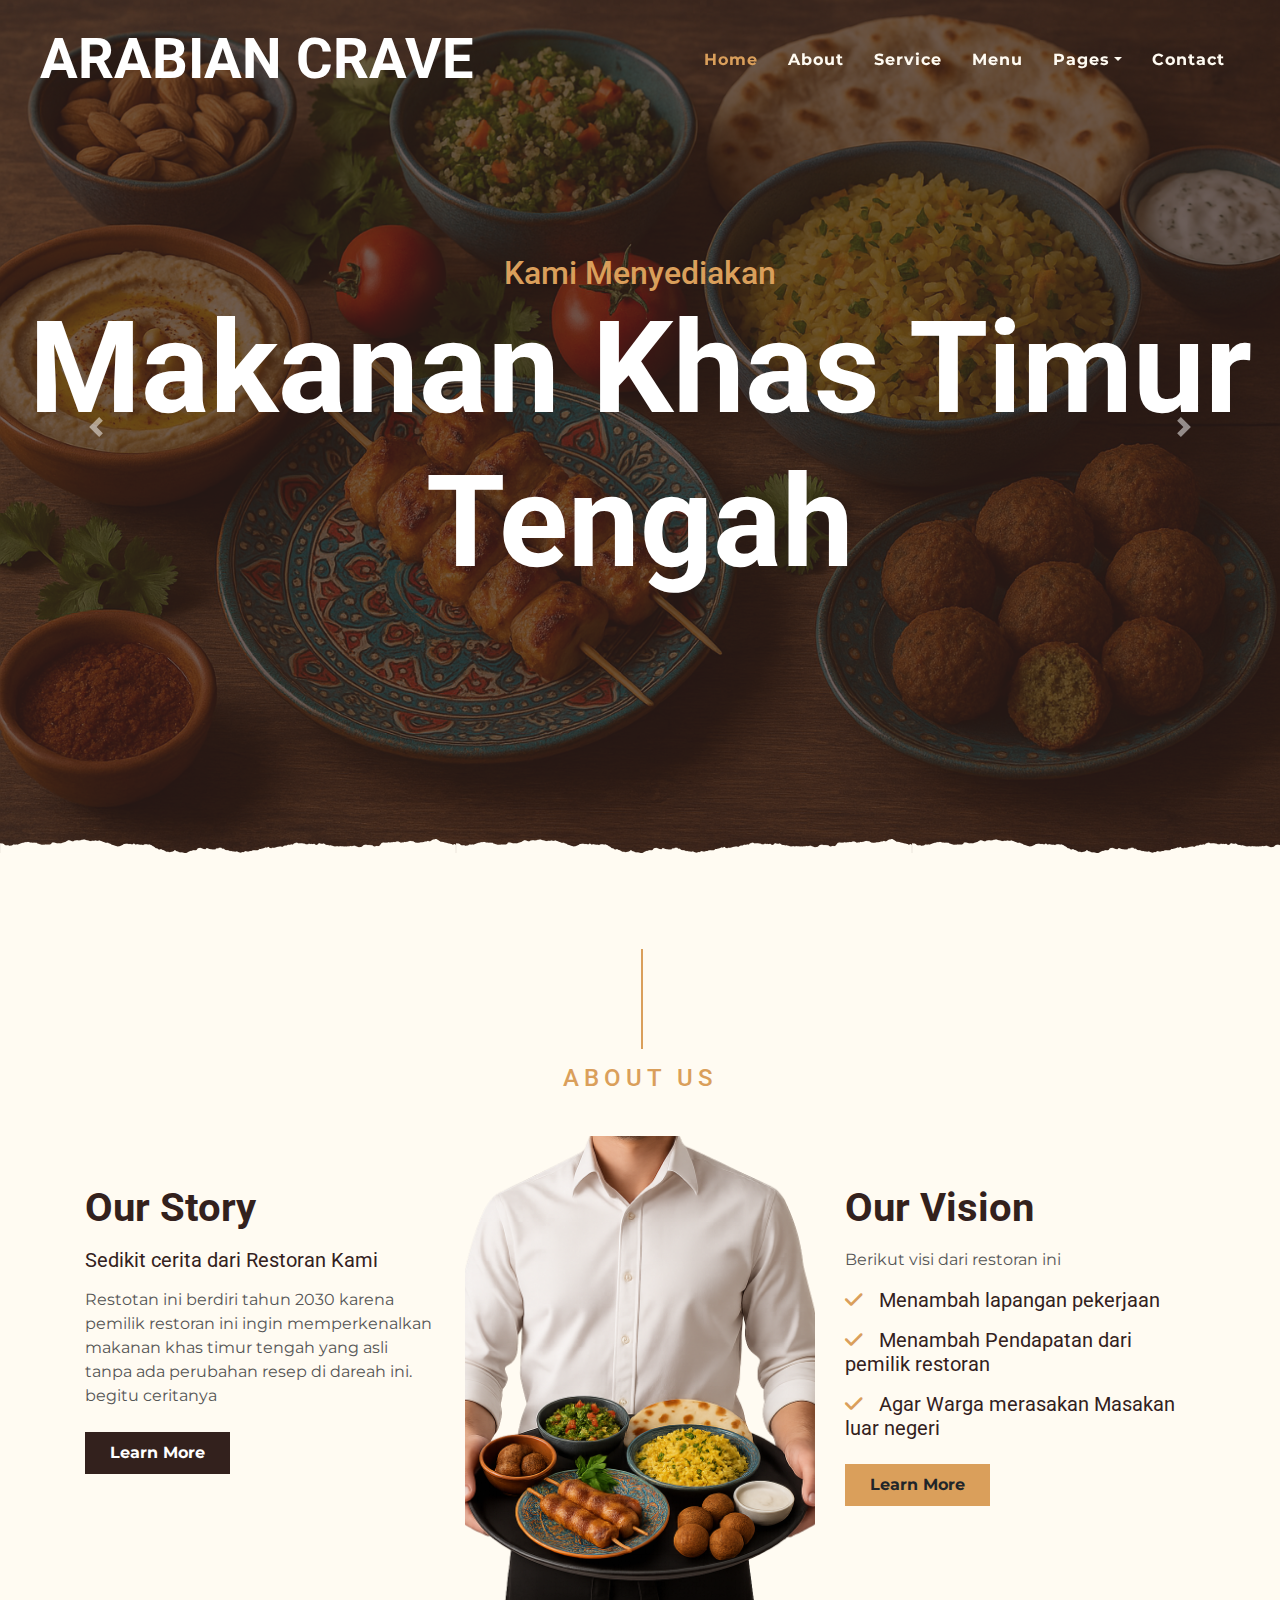
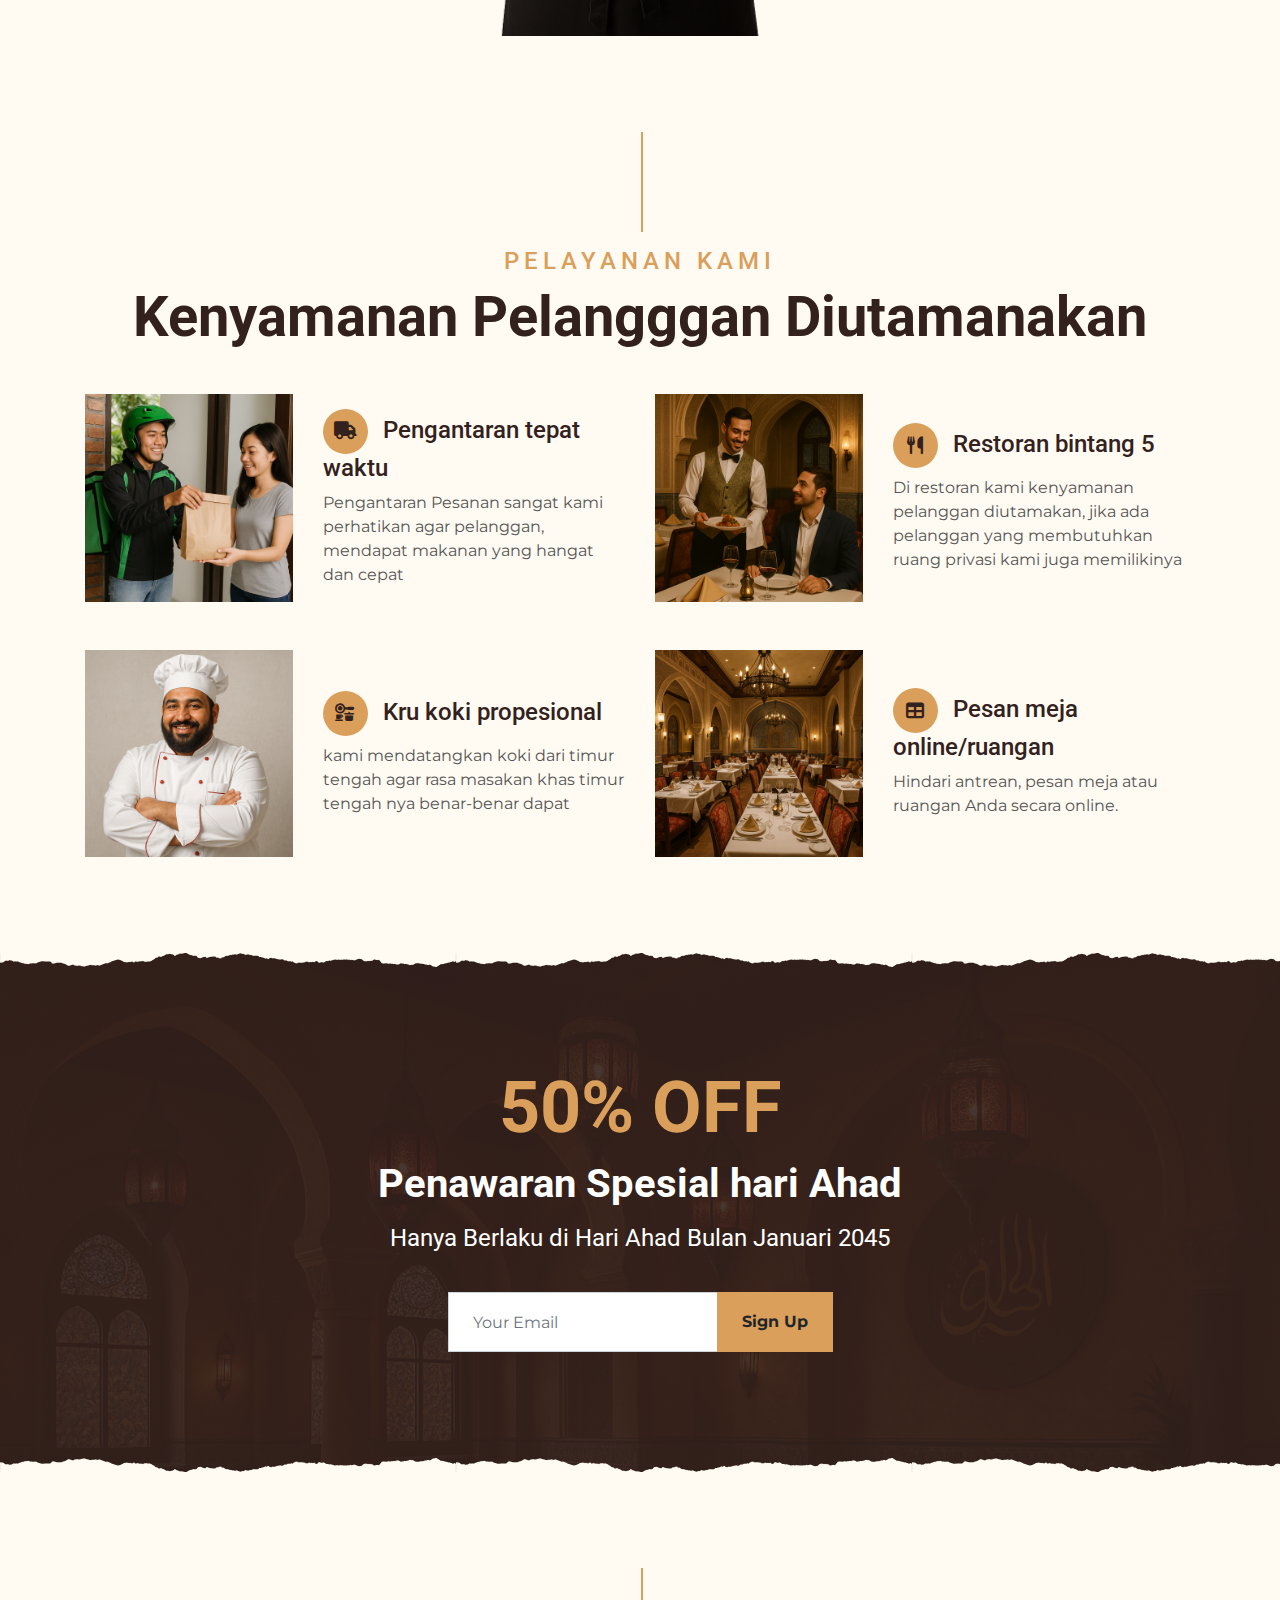
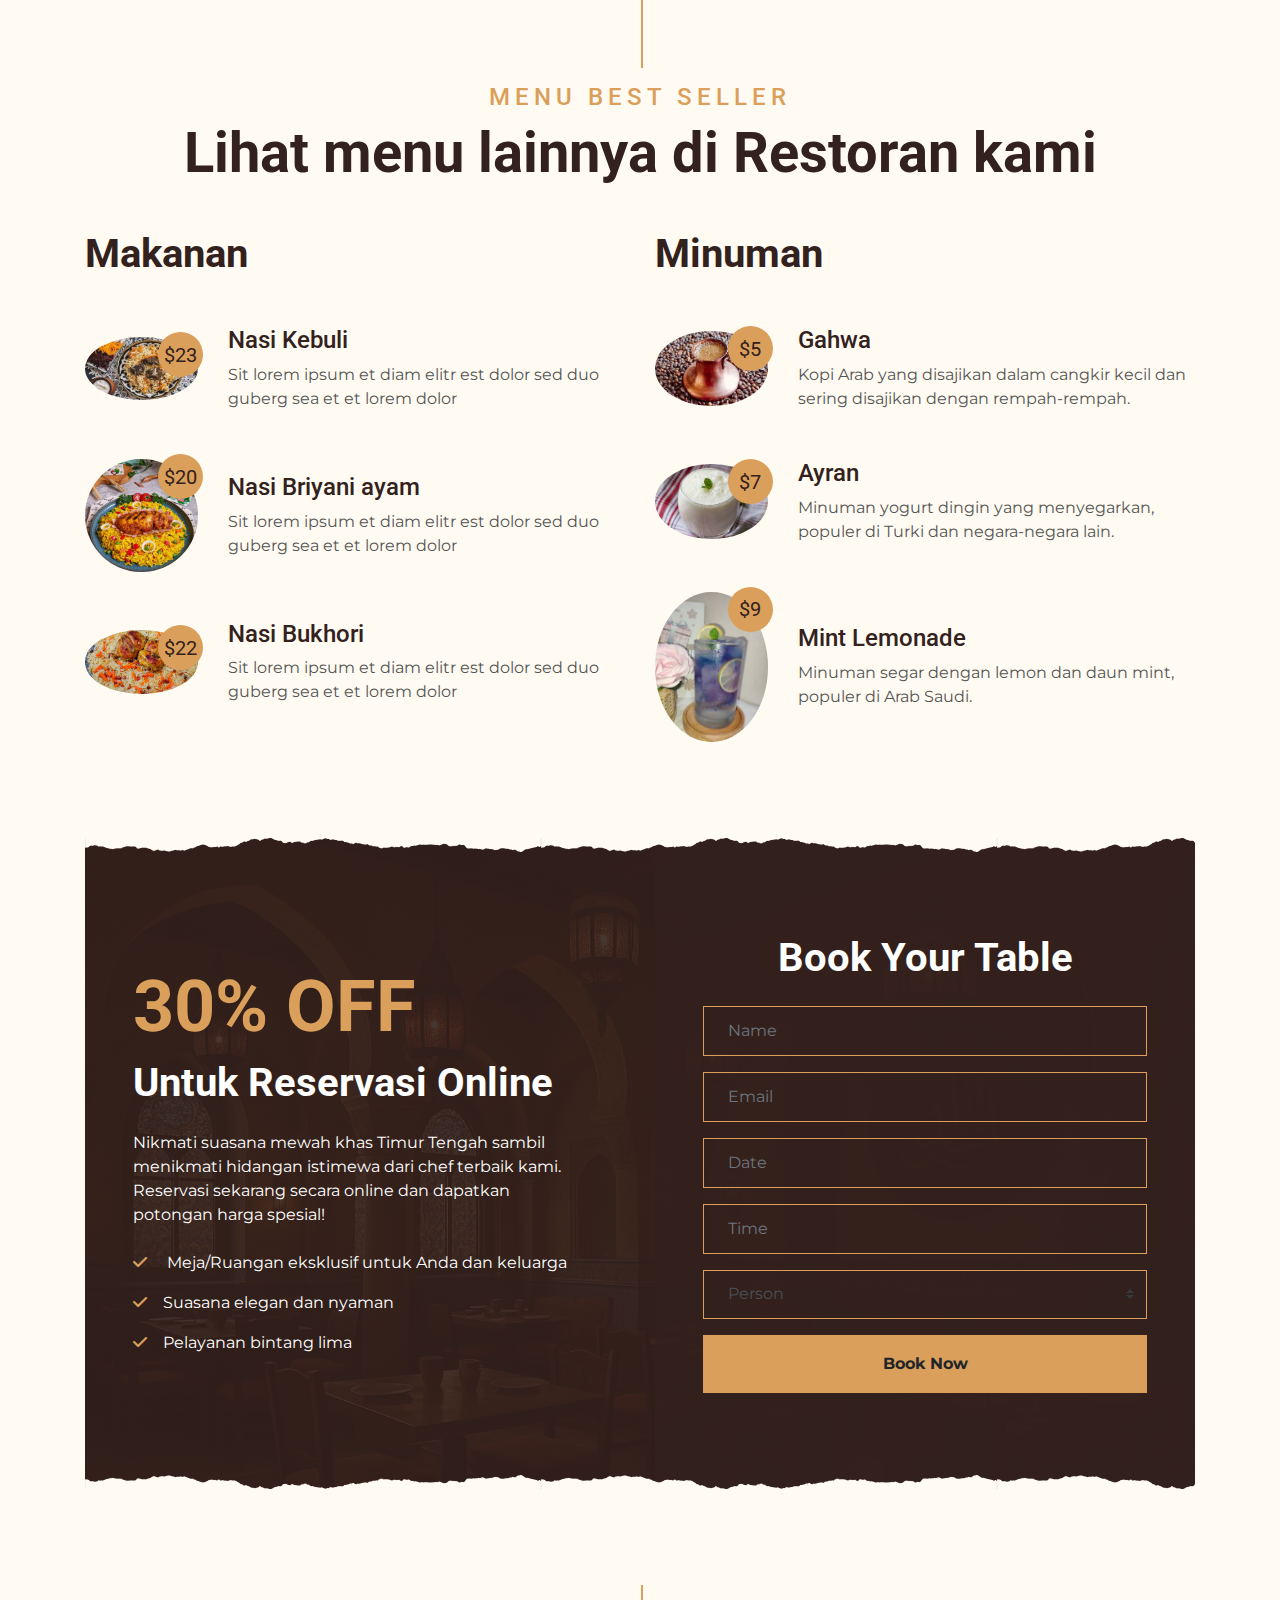
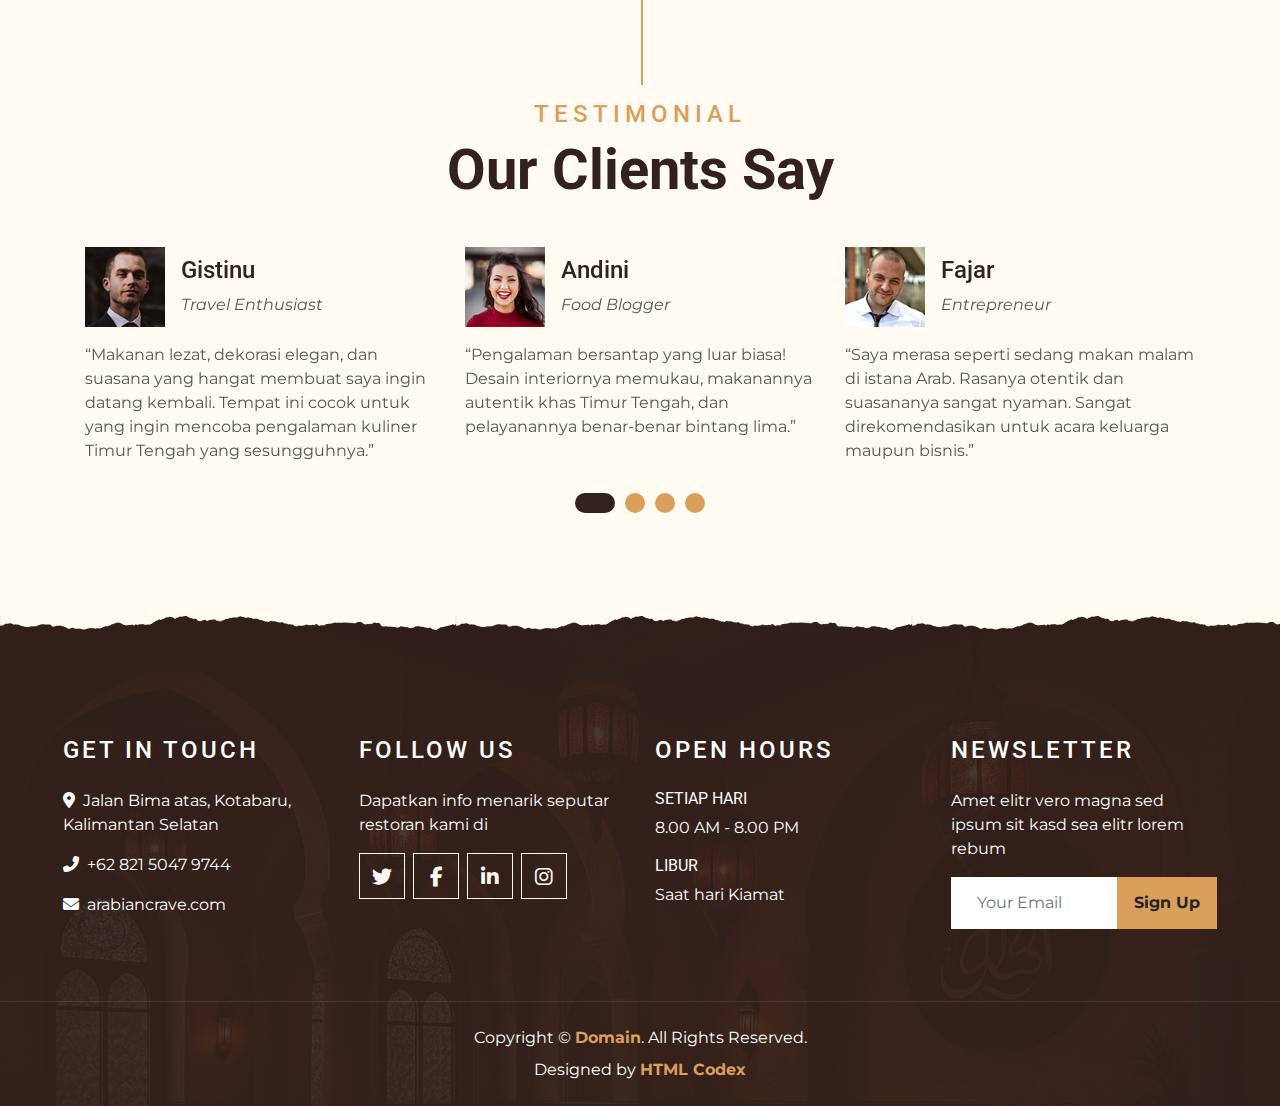
<file: index.html>
<!DOCTYPE html>
<html lang="en">

<head>
    <meta charset="utf-8">
    <title>ARABIAN CRAVE</title>
    <meta content="width=device-width, initial-scale=1.0" name="viewport">
    <meta content="Free Website Template" name="keywords">
    <meta content="Free Website Template" name="description">

    <!-- Favicon -->
    <link href="img/favicon.ico" rel="icon">

    <!-- Google Font -->
    <link rel="preconnect" href="https://fonts.gstatic.com">
    <link href="https://fonts.googleapis.com/css2?family=Montserrat:wght@200;400&family=Roboto:wght@400;500;700&display=swap" rel="stylesheet"> 

    <!-- Font Awesome -->
    <link href="https://cdnjs.cloudflare.com/ajax/libs/font-awesome/5.10.0/css/all.min.css" rel="stylesheet">
    <link rel="stylesheet" href="https://cdnjs.cloudflare.com/ajax/libs/font-awesome/6.7.2/css/all.min.css" integrity="sha512-Evv84Mr4kqVGRNSgIGL/F/aIDqQb7xQ2vcrdIwxfjThSH8CSR7PBEakCr51Ck+w+/U6swU2Im1vVX0SVk9ABhg==" crossorigin="anonymous" referrerpolicy="no-referrer" />

    <!-- Libraries Stylesheet -->
    <link href="lib/owlcarousel/assets/owl.carousel.min.css" rel="stylesheet">
    <link href="lib/tempusdominus/css/tempusdominus-bootstrap-4.min.css" rel="stylesheet" />

    <!-- Customized Bootstrap Stylesheet -->
    <link href="css/style.beautified.css" rel="stylesheet">
</head>

<body>
    <!-- Navbar Start -->
    <div class="container-fluid p-0 nav-bar">
        <nav class="navbar navbar-expand-lg bg-none navbar-dark py-3">
            <a href="index.html" class="navbar-brand px-lg-4 m-0">
                <h1 class="m-0 display-4 text-uppercase text-white">Arabian Crave</h1>
            </a>
            <button type="button" class="navbar-toggler" data-toggle="collapse" data-target="#navbarCollapse">
                <span class="navbar-toggler-icon"></span>
            </button>
            <div class="collapse navbar-collapse justify-content-between" id="navbarCollapse">
                <div class="navbar-nav ml-auto p-4">
                    <a href="index.html" class="nav-item nav-link active">Home</a>
                    <a href="about.html" class="nav-item nav-link">About</a>
                    <a href="service.html" class="nav-item nav-link">Service</a>
                    <a href="menu.html" class="nav-item nav-link">Menu</a>
                    <div class="nav-item dropdown">
                        <a href="#" class="nav-link dropdown-toggle" data-toggle="dropdown">Pages</a>
                        <div class="dropdown-menu text-capitalize">
                            <a href="reservation.html" class="dropdown-item">Reservation</a>
                            <a href="testimonial.html" class="dropdown-item">Testimonial</a>
                        </div>
                    </div>
                    <a href="contact.html" class="nav-item nav-link">Contact</a>
                </div>
            </div>
        </nav>
    </div>
    <!-- Navbar End -->

    <!-- Carousel Start -->
    <div class="container-fluid p-0 mb-5">
        <div id="blog-carousel" class="carousel slide overlay-bottom" data-ride="carousel">
            <div class="carousel-inner">
                <div class="carousel-item active">
                    <img class="w-100" src="img/Makanan.png" alt="Image">
                    <div class="carousel-caption d-flex flex-column align-items-center justify-content-center">
                        <h2 class="text-primary font-weight-medium m-0">Kami Menyediakan</h2>
                        <h1 class="display-1 text-white m-0">Makanan Khas Timur Tengah</h1>
                    </div>
                </div>
                <div class="carousel-item">
                    <img class="w-100" src="img/kopi.png" alt="Image">
                    <div class="carousel-caption d-flex flex-column align-items-center justify-content-center">
                        <h2 class="text-primary font-weight-medium m-0">Kami Menyediakan</h2>
                        <h1 class="display-1 text-white m-0">Minuman khas timur tengah</h1>
                    </div>
                </div>
            </div>
            <a class="carousel-control-prev" href="#blog-carousel" data-slide="prev">
                <span class="carousel-control-prev-icon"></span>
            </a>
            <a class="carousel-control-next" href="#blog-carousel" data-slide="next">
                <span class="carousel-control-next-icon"></span>
            </a>
        </div>
    </div>
    <!-- Carousel End -->


    <!-- About Start -->
    <div class="container-fluid py-5">
        <div class="container">
            <div class="section-title">
                <h4 class="text-primary text-uppercase" style="letter-spacing: 5px;">About Us</h4>
            </div>
            <div class="row">
                <div class="col-lg-4 py-0 py-lg-5">
                    <h1 class="mb-3">Our Story</h1>
                    <h5 class="mb-3">Sedikit cerita dari Restoran Kami</h5>
                    <p>Restotan ini berdiri tahun 2030 karena pemilik restoran ini ingin memperkenalkan makanan khas timur tengah yang asli tanpa ada perubahan resep di dareah ini. begitu ceritanya</p>
                    <a href="" class="btn btn-secondary font-weight-bold py-2 px-4 mt-2">Learn More</a>
                </div>
                <div class="col-lg-4 py-5 py-lg-0" style="min-height: 500px;">
                    <div class="position-relative h-100">
                        <img class="position-absolute w-100 h-100" src="img/arabian_food_serving.png" style="object-fit: cover;">
                    </div>
                </div>
                <div class="col-lg-4 py-0 py-lg-5">
                    <h1 class="mb-3">Our Vision</h1>
                    <p>Berikut visi dari restoran ini</p>
                    <h5 class="mb-3"><i class="fa fa-check text-primary mr-3"></i>Menambah lapangan pekerjaan </h5>
                    <h5 class="mb-3"><i class="fa fa-check text-primary mr-3"></i>Menambah Pendapatan dari pemilik restoran </h5>
                    <h5 class="mb-3"><i class="fa fa-check text-primary mr-3"></i>Agar Warga merasakan Masakan luar negeri</h5>
                    <a href="" class="btn btn-primary font-weight-bold py-2 px-4 mt-2">Learn More</a>
                </div>
            </div>
        </div>
    </div>
    <!-- About End -->


    <!-- Service Start -->
    <div class="container-fluid pt-5">
        <div class="container">
            <div class="section-title">
                <h4 class="text-primary text-uppercase" style="letter-spacing: 5px;">Pelayanan Kami</h4>
                <h1 class="display-4">Kenyamanan Pelangggan Diutamanakan</h1>
            </div>
            <div class="row">
                <div class="col-lg-6 mb-5">
                    <div class="row align-items-center">
                        <div class="col-sm-5">
                            <img class="img-fluid mb-3 mb-sm-0" src="img/kurir.png" alt="">
                        </div>
                        <div class="col-sm-7">
                            <h4><i class="fa fa-truck service-icon"></i>Pengantaran tepat waktu</h4>
                            <p class="m-0">Pengantaran Pesanan sangat kami perhatikan agar pelanggan, 
                                mendapat makanan yang hangat dan cepat</p>
                        </div>
                    </div>
                </div>
                <div class="col-lg-6 mb-5">
                    <div class="row align-items-center">
                        <div class="col-sm-5">
                            <img class="img-fluid mb-3 mb-sm-0" src="img/pelayanpng.png" alt="">
                        </div>
                        <div class="col-sm-7">
                            <h4><i class="fa fa-utensils service-icon"></i>Restoran bintang 5</h4>
                            <p class="m-0">Di restoran kami kenyamanan pelanggan diutamakan, jika ada pelanggan yang membutuhkan ruang privasi kami juga memilikinya   </p>
                        </div>
                    </div>
                </div>
                <div class="col-lg-6 mb-5">
                    <div class="row align-items-center">
                        <div class="col-sm-5">
                            <img class="img-fluid mb-3 mb-sm-0" src="img/koki2.png" alt="">
                        </div>
                        <div class="col-sm-7">
                            <h4><i class="fa fa-kitchen-set service-icon"></i>Kru koki propesional</h4>
                            <p class="m-0">kami mendatangkan koki dari timur tengah agar rasa masakan khas timur tengah nya benar-benar dapat</p>
                        </div>
                    </div>
                </div>
                <div class="col-lg-6 mb-5">
                    <div class="row align-items-center">
                        <div class="col-sm-5">
                            <img class="img-fluid mb-3 mb-sm-0" src="img/bintang5.png" alt="">
                        </div>
                        <div class="col-sm-7">
                            <h4><i class="fa fa-table service-icon"></i>Pesan meja online/ruangan</h4>
                            <p class="m-0">Hindari antrean, pesan meja atau ruangan Anda secara online. </p>
                        </div>
                    </div>
                </div>
            </div>
        </div>
    </div>
    <!-- Service End -->


    <!-- Offer Start -->
    <div class="offer container-fluid my-5 py-5 text-center position-relative overlay-top overlay-bottom">
        <div class="container py-5">
            <h1 class="display-3 text-primary mt-3">50% OFF</h1>
            <h1 class="text-white mb-3">Penawaran Spesial hari Ahad</h1>
            <h4 class="text-white font-weight-normal mb-4 pb-3">Hanya Berlaku di  Hari Ahad Bulan Januari 2045</h4>
            <form class="form-inline justify-content-center mb-4">
                <div class="input-group">
                    <input type="text" class="form-control p-4" placeholder="Your Email" style="height: 60px;">
                    <div class="input-group-append">
                        <button class="btn btn-primary font-weight-bold px-4" type="submit">Sign Up</button>
                    </div>
                </div>
            </form>
        </div>
    </div>
    <!-- Offer End -->


    <!-- Menu Start -->
    <div class="container-fluid pt-5">
        <div class="container">
            <div class="section-title">
                <h4 class="text-primary text-uppercase" style="letter-spacing: 5px;">Menu best seller</h4>
                <h1 class="display-4">Lihat menu lainnya di Restoran kami</h1>
            </div>
            <div class="row">
                <div class="col-lg-6">
                    <h1 class="mb-5">Makanan</h1>
                    <div class="row align-items-center mb-5">
                        <div class="col-4 col-sm-3">
                            <img class="w-100 rounded-circle mb-3 mb-sm-0" src="img/Menu1.jpg" alt="">
                            <h5 class="menu-price">$23</h5>
                        </div>
                        <div class="col-8 col-sm-9">
                            <h4>Nasi Kebuli</h4>
                            <p class="m-0">Sit lorem ipsum et diam elitr est dolor sed duo guberg sea et et lorem dolor</p>
                        </div>
                    </div>
                    <div class="row align-items-center mb-5">
                        <div class="col-4 col-sm-3">
                            <img class="w-100 rounded-circle mb-3 mb-sm-0" src="img/Menu2.jpg" alt="">
                            <h5 class="menu-price">$20</h5>
                        </div>
                        <div class="col-8 col-sm-9">
                            <h4>Nasi Briyani ayam</h4>
                            <p class="m-0">Sit lorem ipsum et diam elitr est dolor sed duo guberg sea et et lorem dolor</p>
                        </div>
                    </div>
                    <div class="row align-items-center mb-5">
                        <div class="col-4 col-sm-3">
                            <img class="w-100 rounded-circle mb-3 mb-sm-0" src="img/Menu3.jpg" alt="">
                            <h5 class="menu-price">$22</h5>
                        </div>
                        <div class="col-8 col-sm-9">
                            <h4>Nasi Bukhori</h4>
                            <p class="m-0">Sit lorem ipsum et diam elitr est dolor sed duo guberg sea et et lorem dolor</p>
                        </div>
                    </div>
                </div>
                <div class="col-lg-6">
                    <h1 class="mb-5">Minuman</h1>
                    <div class="row align-items-center mb-5">
                        <div class="col-4 col-sm-3">
                            <img class="w-100 rounded-circle mb-3 mb-sm-0" src="img/Menu7.jpg" alt="">
                            <h5 class="menu-price">$5</h5>
                        </div>
                        <div class="col-8 col-sm-9">
                            <h4>Gahwa</h4>
                            <p class="m-0">Kopi Arab yang disajikan dalam cangkir kecil dan sering disajikan dengan rempah-rempah. </p>
                        </div>
                    </div>
                    <div class="row align-items-center mb-5">
                        <div class="col-4 col-sm-3">
                            <img class="w-100 rounded-circle mb-3 mb-sm-0" src="img/Menu5.jpg" alt="">
                            <h5 class="menu-price">$7</h5>
                        </div>
                        <div class="col-8 col-sm-9">
                            <h4>Ayran</h4>
                            <p class="m-0">Minuman yogurt dingin yang menyegarkan, populer di Turki dan negara-negara lain.</p>
                        </div>
                    </div>
                    <div class="row align-items-center mb-5">
                        <div class="col-4 col-sm-3">
                            <img class="w-100 rounded-circle mb-3 mb-sm-0" src="img/Menu6.jpg" alt="">
                            <h5 class="menu-price">$9</h5>
                        </div>
                        <div class="col-8 col-sm-9">
                            <h4>Mint Lemonade</h4>
                            <p class="m-0">Minuman segar dengan lemon dan daun mint, populer di Arab Saudi. </p>
                        </div>
                    </div>
                </div>
            </div>
        </div>
    </div>
    <!-- Menu End -->


    <!-- Reservation Start -->
    <div class="container-fluid my-5">
        <div class="container">
            <div class="reservation position-relative overlay-top overlay-bottom">
                <div class="row align-items-center">
                    <div class="col-lg-6 my-5 my-lg-0">
                        <div class="p-5">
                            <div class="mb-4">
                                <h1 class="display-3 text-primary">30% OFF</h1>
                                <h1 class="text-white">Untuk Reservasi Online</h1>
                            </div>
                            <p class="text-white">Nikmati suasana mewah khas Timur Tengah sambil menikmati hidangan istimewa dari chef terbaik kami.
                                Reservasi sekarang secara online dan dapatkan potongan harga spesial!</p>
                            <ul class="list-inline text-white m-0">
                                <li class="py-2"><i class="fa fa-check text-primary mr-3"></i> Meja/Ruangan eksklusif untuk Anda dan keluarga</li>
                                <li class="py-2"><i class="fa fa-check text-primary mr-3"></i>Suasana elegan dan nyaman</li>
                                <li class="py-2"><i class="fa fa-check text-primary mr-3"></i>Pelayanan bintang lima</li>
                            </ul>
                        </div>
                    </div>
                    <div class="col-lg-6">
                        <div class="text-center p-5" style="background: rgba(51, 33, 29, .8);">
                            <h1 class="text-white mb-4 mt-5">Book Your Table</h1>
                            <form class="mb-5">
                                <div class="form-group">
                                    <input type="text" class="form-control bg-transparent border-primary p-4" placeholder="Name"
                                        required="required" />
                                </div>
                                <div class="form-group">
                                    <input type="email" class="form-control bg-transparent border-primary p-4" placeholder="Email"
                                        required="required" />
                                </div>
                                <div class="form-group">
                                    <div class="date" id="date" data-target-input="nearest">
                                        <input type="text" class="form-control bg-transparent border-primary p-4 datetimepicker-input" placeholder="Date" data-target="#date" data-toggle="datetimepicker"/>
                                    </div>
                                </div>
                                <div class="form-group">
                                    <div class="time" id="time" data-target-input="nearest">
                                        <input type="text" class="form-control bg-transparent border-primary p-4 datetimepicker-input" placeholder="Time" data-target="#time" data-toggle="datetimepicker"/>
                                    </div>
                                </div>
                                <div class="form-group">
                                    <select class="custom-select bg-transparent border-primary px-4" style="height: 49px;">
                                        <option selected>Person</option>
                                        <option value="1">Person 1</option>
                                        <option value="2">Person 2</option>
                                        <option value="3">Person 3</option>
                                        <option value="3">Person 4</option>
                                    </select>
                                </div>
                                
                                <div>
                                    <button class="btn btn-primary btn-block font-weight-bold py-3" type="submit">Book Now</button>
                                </div>
                            </form>
                        </div>
                    </div>
                </div>
            </div>
        </div>
    </div>
    <!-- Reservation End -->


    <!-- Testimonial Start -->
    <div class="container-fluid py-5">
        <div class="container">
            <div class="section-title">
                <h4 class="text-primary text-uppercase" style="letter-spacing: 5px;">Testimonial</h4>
                <h1 class="display-4">Our Clients Say</h1>
            </div>
            <div class="owl-carousel testimonial-carousel">
                <div class="testimonial-item">
                    <div class="d-flex align-items-center mb-3">
                        <img class="img-fluid" src="img/testimonial-1.jpg" alt="">
                        <div class="ml-3">
                            <h4>Andini</h4>
                            <i>Food Blogger</i>
                        </div>
                    </div>
                    <p class="m-0">“Pengalaman bersantap yang luar biasa! Desain interiornya memukau, makanannya autentik khas Timur Tengah, dan pelayanannya benar-benar bintang lima.”</p>
                </div>
                <div class="testimonial-item">
                    <div class="d-flex align-items-center mb-3">
                        <img class="img-fluid" src="img/testimonial-2.jpg" alt="">
                        <div class="ml-3">
                            <h4>Fajar</h4>
                            <i>Entrepreneur</i>
                        </div>
                    </div>
                    <p class="m-0">“Saya merasa seperti sedang makan malam di istana Arab. Rasanya otentik dan suasananya sangat nyaman. Sangat direkomendasikan untuk acara keluarga maupun bisnis.”</p>
                </div>
                <div class="testimonial-item">
                    <div class="d-flex align-items-center mb-3">
                        <img class="img-fluid" src="img/testimonial-3.jpg" alt="">
                        <div class="ml-3">
                            <h4>Nana</h4>
                            <i>Chef & Culinary Reviewer</i>
                        </div>
                    </div>
                    <p class="m-0">“Restoran ini bukan cuma soal makan — ini soal pengalaman. Setiap detail, dari aroma rempah-rempah sampai cahaya lampu gantungnya, bikin saya serasa di jantung Timur Tengah. Bintang lima tanpa ragu!”</p>
                </div>
                <div class="testimonial-item">
                    <div class="d-flex align-items-center mb-3">
                        <img class="img-fluid" src="img/testimonial-4.jpg" alt="">
                        <div class="ml-3">
                            <h4>Gistinu</h4>
                            <i>Travel Enthusiast</i>
                        </div>
                    </div>
                    <p class="m-0">“Makanan lezat, dekorasi elegan, dan suasana yang hangat membuat saya ingin datang kembali. Tempat ini cocok untuk yang ingin mencoba pengalaman kuliner Timur Tengah yang sesungguhnya.”</p>
                </div>
            </div>
        </div>
    </div>
    <!-- Testimonial End -->


    <!-- Footer Start -->
    <div class="container-fluid footer text-white mt-5 pt-5 px-0 position-relative overlay-top">
        <div class="row mx-0 pt-5 px-sm-3 px-lg-5 mt-4">
            <div class="col-lg-3 col-md-6 mb-5">
                <h4 class="text-white text-uppercase mb-4" style="letter-spacing: 3px;">Get In Touch</h4>
                <p><i class="fa fa-map-marker-alt mr-2"></i>Jalan Bima atas, Kotabaru, Kalimantan Selatan</p>
                <p><i class="fa fa-phone-alt mr-2"></i>+62 821 5047 9744</p>
                <p class="m-0"><i class="fa fa-envelope mr-2"></i>arabiancrave.com</p>
            </div>
            <div class="col-lg-3 col-md-6 mb-5">
                <h4 class="text-white text-uppercase mb-4" style="letter-spacing: 3px;">Follow Us</h4>
                <p>Dapatkan info menarik seputar restoran kami di</p>
                <div class="d-flex justify-content-start">
                    <a class="btn btn-lg btn-outline-light btn-lg-square mr-2" href="#"><i class="fab fa-twitter"></i></a>
                    <a class="btn btn-lg btn-outline-light btn-lg-square mr-2" href="#"><i class="fab fa-facebook-f"></i></a>
                    <a class="btn btn-lg btn-outline-light btn-lg-square mr-2" href="#"><i class="fab fa-linkedin-in"></i></a>
                    <a class="btn btn-lg btn-outline-light btn-lg-square" href="#"><i class="fab fa-instagram"></i></a>
                </div>
            </div>
            <div class="col-lg-3 col-md-6 mb-5">
                <h4 class="text-white text-uppercase mb-4" style="letter-spacing: 3px;">Open Hours</h4>
                <div>
                    <h6 class="text-white text-uppercase">Setiap Hari</h6>
                    <p>8.00 AM - 8.00 PM</p>
                    <h6 class="text-white text-uppercase">Libur</h6>
                    <p>Saat hari Kiamat</p>
                </div>
            </div>
            <div class="col-lg-3 col-md-6 mb-5">
                <h4 class="text-white text-uppercase mb-4" style="letter-spacing: 3px;">Newsletter</h4>
                <p>Amet elitr vero magna sed ipsum sit kasd sea elitr lorem rebum</p>
                <div class="w-100">
                    <div class="input-group">
                        <input type="text" class="form-control border-light" style="padding: 25px;" placeholder="Your Email">
                        <div class="input-group-append">
                            <button class="btn btn-primary font-weight-bold px-3">Sign Up</button>
                        </div>
                    </div>
                </div>
            </div>
        </div>
        <div class="container-fluid text-center text-white border-top mt-4 py-4 px-sm-3 px-md-5" style="border-color: rgba(256, 256, 256, .1) !important;">
            <p class="mb-2 text-white">Copyright &copy; <a class="font-weight-bold" href="#">Domain</a>. All Rights Reserved.</a></p>
            <p class="m-0 text-white">Designed by <a class="font-weight-bold" href="https://htmlcodex.com">HTML Codex</a></p>
        </div>
    </div>
    <!-- Footer End -->


    <!-- Back to Top -->
    <a href="#" class="btn btn-lg btn-primary btn-lg-square back-to-top"><i class="fa fa-angle-double-up"></i></a>


    <!-- JavaScript Libraries -->
    <script src="https://code.jquery.com/jquery-3.4.1.min.js"></script>
    <script src="https://stackpath.bootstrapcdn.com/bootstrap/4.4.1/js/bootstrap.bundle.min.js"></script>
    <script src="lib/easing/easing.min.js"></script>
    <script src="lib/waypoints/waypoints.min.js"></script>
    <script src="lib/owlcarousel/owl.carousel.min.js"></script>
    <script src="lib/tempusdominus/js/moment.min.js"></script>
    <script src="lib/tempusdominus/js/moment-timezone.min.js"></script>
    <script src="lib/tempusdominus/js/tempusdominus-bootstrap-4.min.js"></script>

    <!-- Contact Javascript File -->
    <script src="mail/jqBootstrapValidation.min.js"></script>
    <script src="mail/contact.js"></script>

    <!-- Template Javascript -->
    <script src="js/main.js"></script>
</body>

</html>
</file>
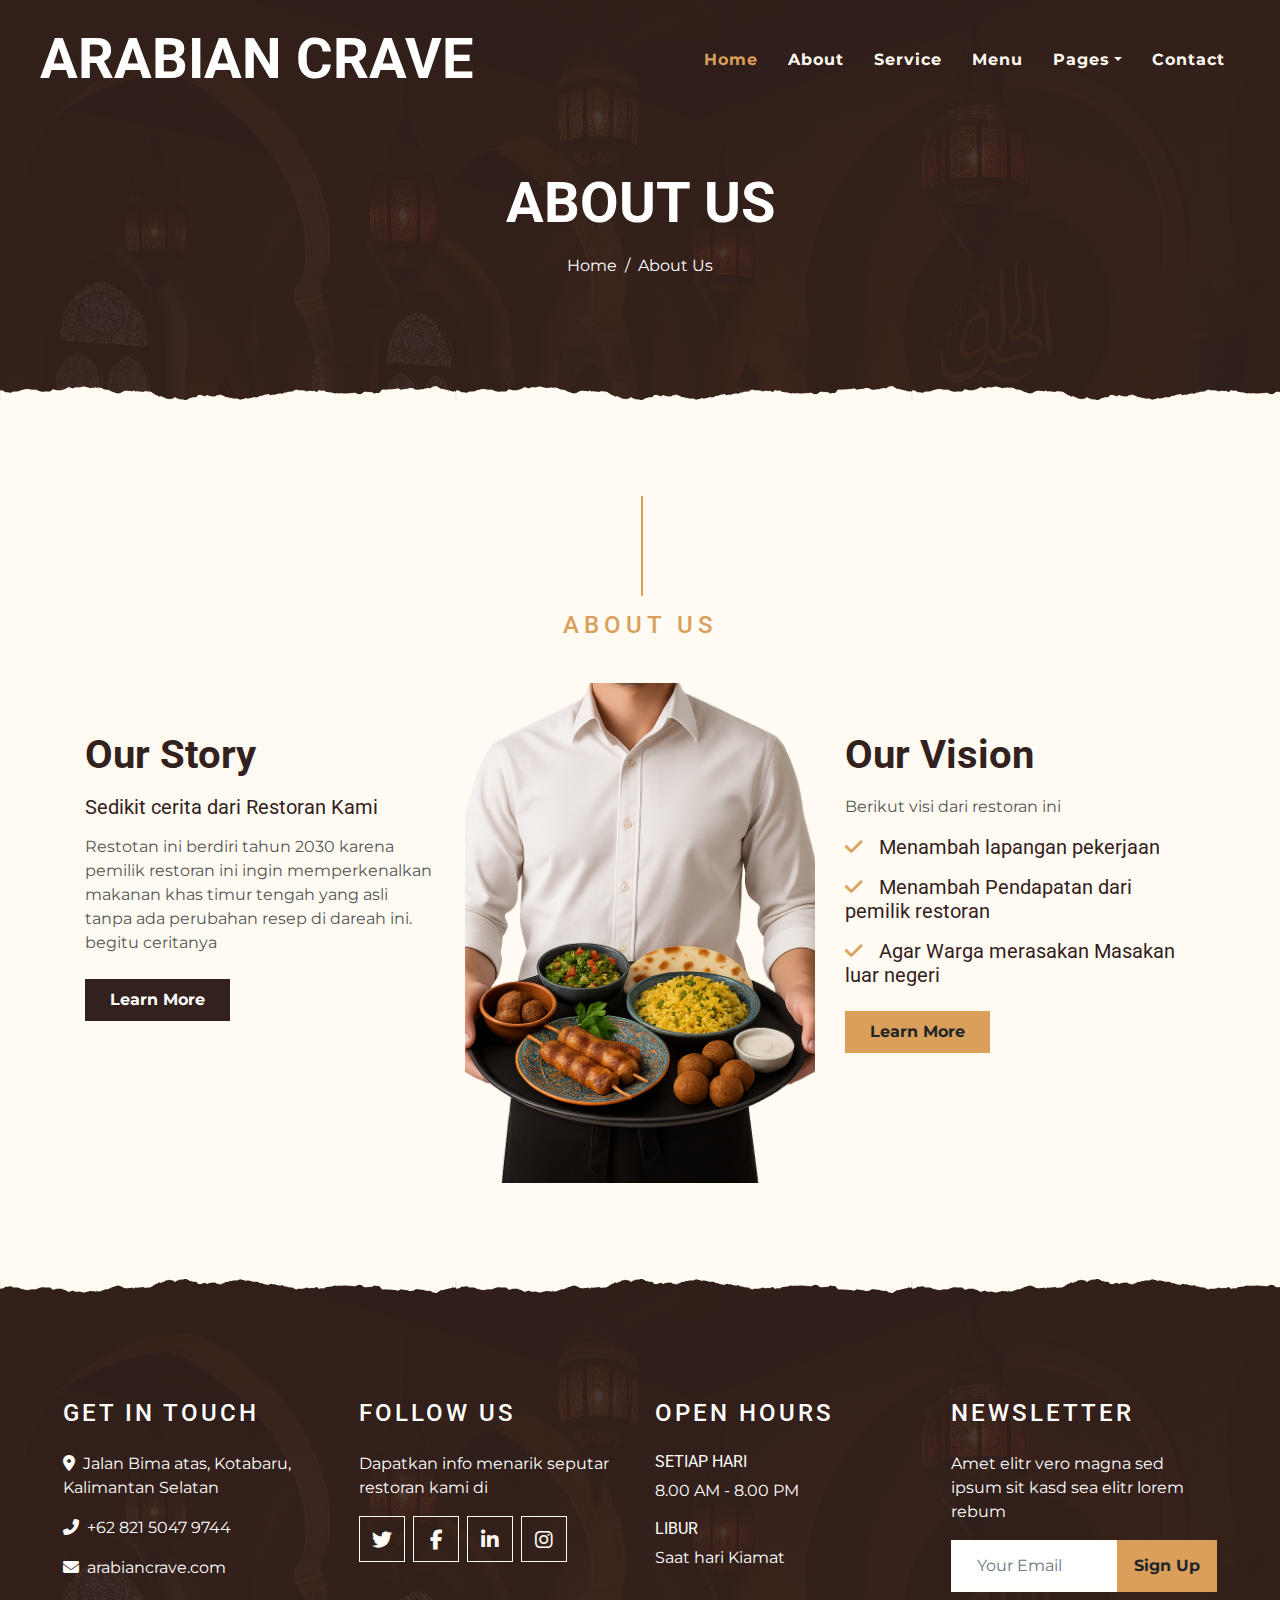
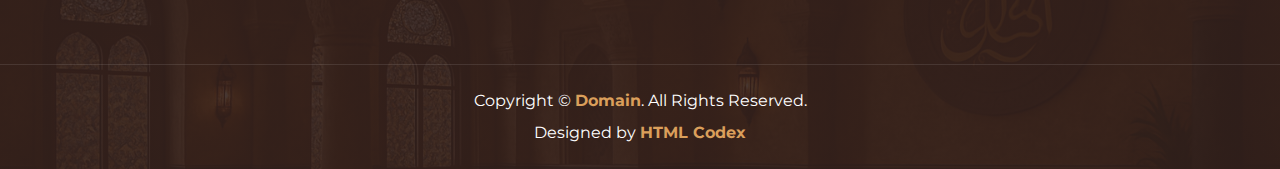
<file: about.html>
<!DOCTYPE html>
<html lang="en">

<head>
    <meta charset="utf-8">
    <title>ARABIAN CRAVE</title>
    <meta content="width=device-width, initial-scale=1.0" name="viewport">
    <meta content="Free Website Template" name="keywords">
    <meta content="Free Website Template" name="description">

    <!-- Favicon -->
    <link href="img/favicon.ico" rel="icon">

    <!-- Google Font -->
    <link rel="preconnect" href="https://fonts.gstatic.com">
    <link href="https://fonts.googleapis.com/css2?family=Montserrat:wght@200;400&family=Roboto:wght@400;500;700&display=swap" rel="stylesheet"> 

    <!-- Font Awesome -->
    <link href="https://cdnjs.cloudflare.com/ajax/libs/font-awesome/5.10.0/css/all.min.css" rel="stylesheet">
    <link rel="stylesheet" href="https://cdnjs.cloudflare.com/ajax/libs/font-awesome/6.7.2/css/all.min.css" integrity="sha512-Evv84Mr4kqVGRNSgIGL/F/aIDqQb7xQ2vcrdIwxfjThSH8CSR7PBEakCr51Ck+w+/U6swU2Im1vVX0SVk9ABhg==" crossorigin="anonymous" referrerpolicy="no-referrer" />

    <!-- Libraries Stylesheet -->
    <link href="lib/owlcarousel/assets/owl.carousel.min.css" rel="stylesheet">
    <link href="lib/tempusdominus/css/tempusdominus-bootstrap-4.min.css" rel="stylesheet" />

    <!-- Customized Bootstrap Stylesheet -->
    <link href="css/style.beautified.css" rel="stylesheet">
</head>

<body>
    <!-- Navbar Start -->
    <div class="container-fluid p-0 nav-bar">
        <nav class="navbar navbar-expand-lg bg-none navbar-dark py-3">
            <a href="index.html" class="navbar-brand px-lg-4 m-0">
                <h1 class="m-0 display-4 text-uppercase text-white">Arabian Crave</h1>
            </a>
            <button type="button" class="navbar-toggler" data-toggle="collapse" data-target="#navbarCollapse">
                <span class="navbar-toggler-icon"></span>
            </button>
            <div class="collapse navbar-collapse justify-content-between" id="navbarCollapse">
                <div class="navbar-nav ml-auto p-4">
                    <a href="index.html" class="nav-item nav-link active">Home</a>
                    <a href="about.html" class="nav-item nav-link">About</a>
                    <a href="service.html" class="nav-item nav-link">Service</a>
                    <a href="menu.html" class="nav-item nav-link">Menu</a>
                    <div class="nav-item dropdown">
                        <a href="#" class="nav-link dropdown-toggle" data-toggle="dropdown">Pages</a>
                        <div class="dropdown-menu text-capitalize">
                            <a href="reservation.html" class="dropdown-item">Reservation</a>
                            <a href="testimonial.html" class="dropdown-item">Testimonial</a>
                        </div>
                    </div>
                    <a href="contact.html" class="nav-item nav-link">Contact</a>
                </div>
            </div>
        </nav>
    </div>
    <!-- Navbar End -->


    <!-- Page Header Start -->
    <div class="container-fluid page-header mb-5 position-relative overlay-bottom">
        <div class="d-flex flex-column align-items-center justify-content-center pt-0 pt-lg-5" style="min-height: 400px">
            <h1 class="display-4 mb-3 mt-0 mt-lg-5 text-white text-uppercase">About Us</h1>
            <div class="d-inline-flex mb-lg-5">
                <p class="m-0 text-white"><a class="text-white" href="">Home</a></p>
                <p class="m-0 text-white px-2">/</p>
                <p class="m-0 text-white">About Us</p>
            </div>
        </div>
    </div>
    <!-- Page Header End -->


   <!-- About Start -->
   <div class="container-fluid py-5">
    <div class="container">
        <div class="section-title">
            <h4 class="text-primary text-uppercase" style="letter-spacing: 5px;">About Us</h4>
        </div>
        <div class="row">
            <div class="col-lg-4 py-0 py-lg-5">
                <h1 class="mb-3">Our Story</h1>
                <h5 class="mb-3">Sedikit cerita dari Restoran Kami</h5>
                <p>Restotan ini berdiri tahun 2030 karena pemilik restoran ini ingin memperkenalkan makanan khas timur tengah yang asli tanpa ada perubahan resep di dareah ini. begitu ceritanya</p>
                <a href="" class="btn btn-secondary font-weight-bold py-2 px-4 mt-2">Learn More</a>
            </div>
            <div class="col-lg-4 py-5 py-lg-0" style="min-height: 500px;">
                <div class="position-relative h-100">
                    <img class="position-absolute w-100 h-100" src="img/arabian_food_serving.png" style="object-fit: cover;">
                </div>
            </div>
            <div class="col-lg-4 py-0 py-lg-5">
                <h1 class="mb-3">Our Vision</h1>
                <p>Berikut visi dari restoran ini</p>
                <h5 class="mb-3"><i class="fa fa-check text-primary mr-3"></i>Menambah lapangan pekerjaan </h5>
                <h5 class="mb-3"><i class="fa fa-check text-primary mr-3"></i>Menambah Pendapatan dari pemilik restoran </h5>
                <h5 class="mb-3"><i class="fa fa-check text-primary mr-3"></i>Agar Warga merasakan Masakan luar negeri</h5>
                <a href="" class="btn btn-primary font-weight-bold py-2 px-4 mt-2">Learn More</a>
            </div>
        </div>
    </div>
</div>
<!-- About End -->


   <!-- Footer Start -->
   <div class="container-fluid footer text-white mt-5 pt-5 px-0 position-relative overlay-top">
    <div class="row mx-0 pt-5 px-sm-3 px-lg-5 mt-4">
        <div class="col-lg-3 col-md-6 mb-5">
            <h4 class="text-white text-uppercase mb-4" style="letter-spacing: 3px;">Get In Touch</h4>
            <p><i class="fa fa-map-marker-alt mr-2"></i>Jalan Bima atas, Kotabaru, Kalimantan Selatan</p>
            <p><i class="fa fa-phone-alt mr-2"></i>+62 821 5047 9744</p>
            <p class="m-0"><i class="fa fa-envelope mr-2"></i>arabiancrave.com</p>
        </div>
        <div class="col-lg-3 col-md-6 mb-5">
            <h4 class="text-white text-uppercase mb-4" style="letter-spacing: 3px;">Follow Us</h4>
            <p>Dapatkan info menarik seputar restoran kami di</p>
            <div class="d-flex justify-content-start">
                <a class="btn btn-lg btn-outline-light btn-lg-square mr-2" href="#"><i class="fab fa-twitter"></i></a>
                <a class="btn btn-lg btn-outline-light btn-lg-square mr-2" href="#"><i class="fab fa-facebook-f"></i></a>
                <a class="btn btn-lg btn-outline-light btn-lg-square mr-2" href="#"><i class="fab fa-linkedin-in"></i></a>
                <a class="btn btn-lg btn-outline-light btn-lg-square" href="#"><i class="fab fa-instagram"></i></a>
            </div>
        </div>
        <div class="col-lg-3 col-md-6 mb-5">
            <h4 class="text-white text-uppercase mb-4" style="letter-spacing: 3px;">Open Hours</h4>
            <div>
                <h6 class="text-white text-uppercase">Setiap Hari</h6>
                <p>8.00 AM - 8.00 PM</p>
                <h6 class="text-white text-uppercase">Libur</h6>
                <p>Saat hari Kiamat</p>
            </div>
        </div>
        <div class="col-lg-3 col-md-6 mb-5">
            <h4 class="text-white text-uppercase mb-4" style="letter-spacing: 3px;">Newsletter</h4>
            <p>Amet elitr vero magna sed ipsum sit kasd sea elitr lorem rebum</p>
            <div class="w-100">
                <div class="input-group">
                    <input type="text" class="form-control border-light" style="padding: 25px;" placeholder="Your Email">
                    <div class="input-group-append">
                        <button class="btn btn-primary font-weight-bold px-3">Sign Up</button>
                    </div>
                </div>
            </div>
        </div>
    </div>
    <div class="container-fluid text-center text-white border-top mt-4 py-4 px-sm-3 px-md-5" style="border-color: rgba(256, 256, 256, .1) !important;">
        <p class="mb-2 text-white">Copyright &copy; <a class="font-weight-bold" href="#">Domain</a>. All Rights Reserved.</a></p>
        <p class="m-0 text-white">Designed by <a class="font-weight-bold" href="https://htmlcodex.com">HTML Codex</a></p>
    </div>
</div>
<!-- Footer End -->


    <!-- Back to Top -->
    <a href="#" class="btn btn-lg btn-primary btn-lg-square back-to-top"><i class="fa fa-angle-double-up"></i></a>


    <!-- JavaScript Libraries -->
    <script src="https://code.jquery.com/jquery-3.4.1.min.js"></script>
    <script src="https://stackpath.bootstrapcdn.com/bootstrap/4.4.1/js/bootstrap.bundle.min.js"></script>
    <script src="lib/easing/easing.min.js"></script>
    <script src="lib/waypoints/waypoints.min.js"></script>
    <script src="lib/owlcarousel/owl.carousel.min.js"></script>
    <script src="lib/tempusdominus/js/moment.min.js"></script>
    <script src="lib/tempusdominus/js/moment-timezone.min.js"></script>
    <script src="lib/tempusdominus/js/tempusdominus-bootstrap-4.min.js"></script>

    <!-- Contact Javascript File -->
    <script src="mail/jqBootstrapValidation.min.js"></script>
    <script src="mail/contact.js"></script>

    <!-- Template Javascript -->
    <script src="js/main.js"></script>
</body>

</html>
</file>
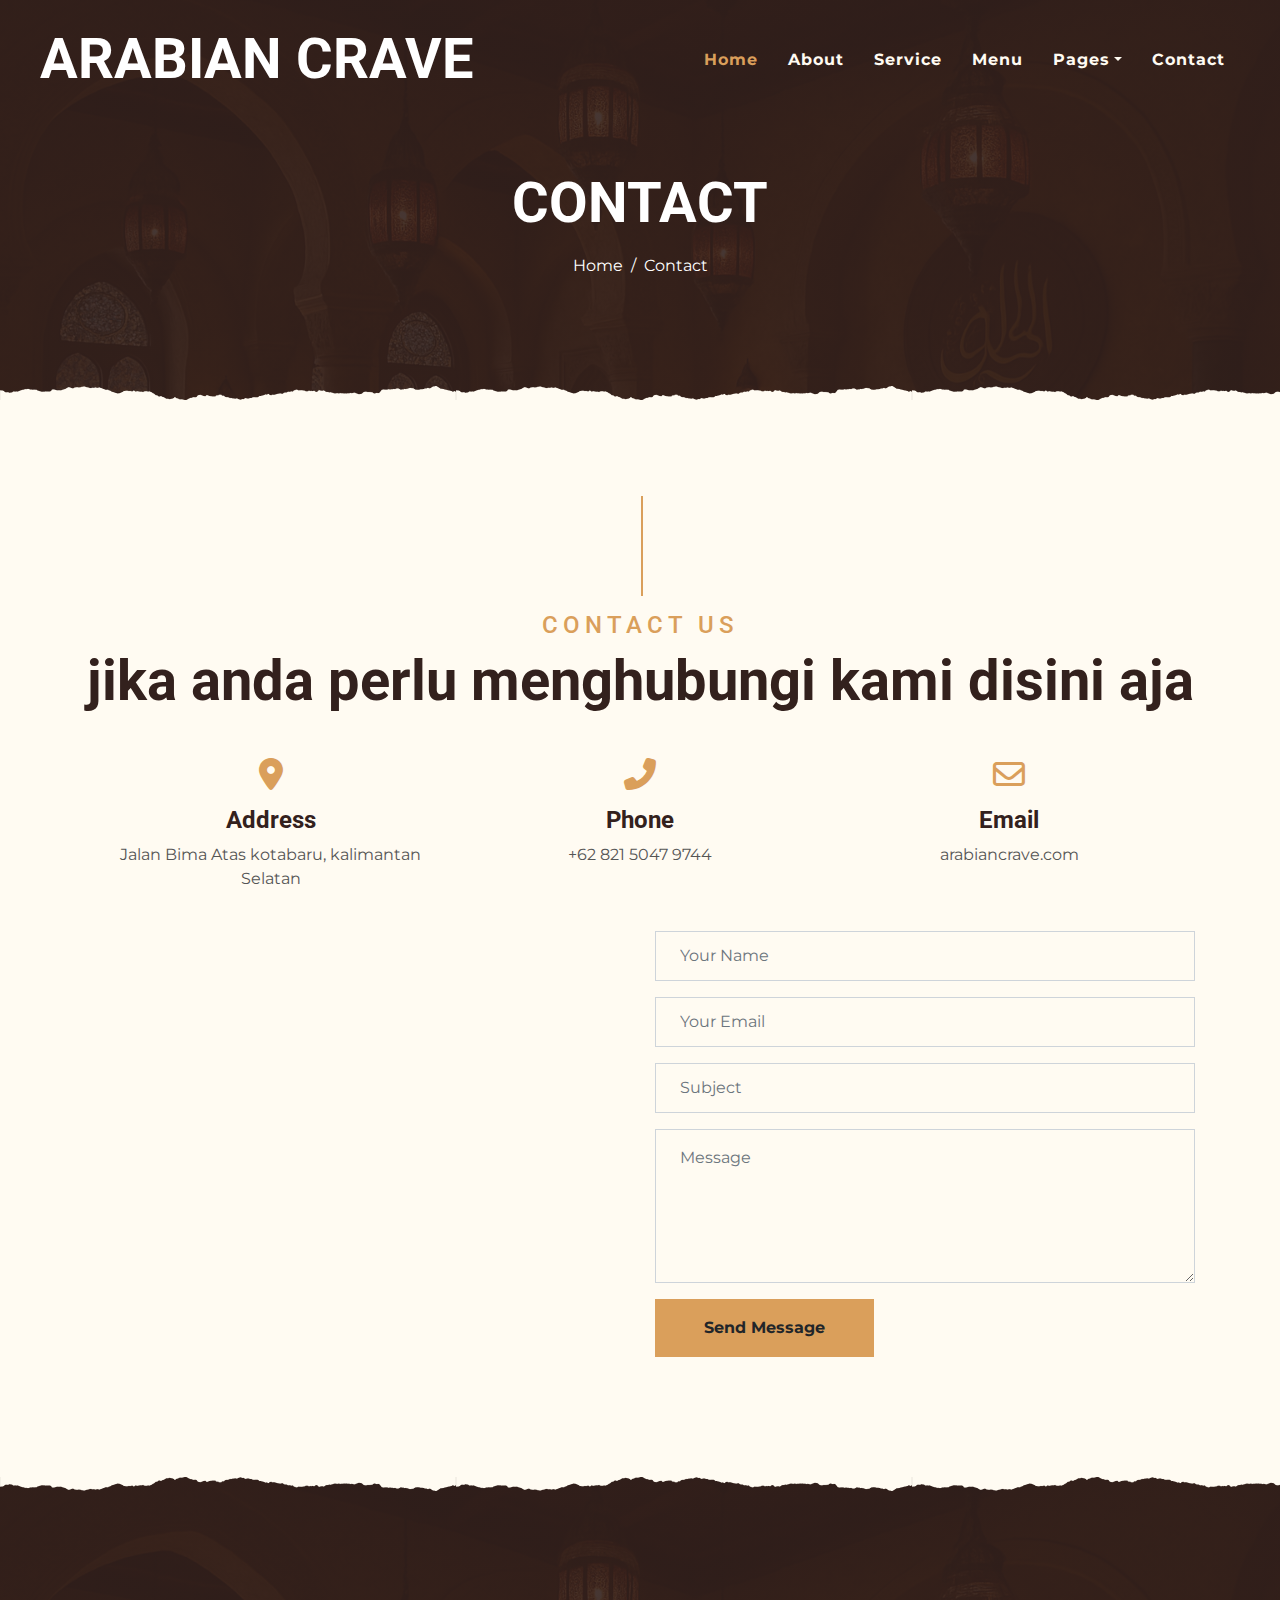
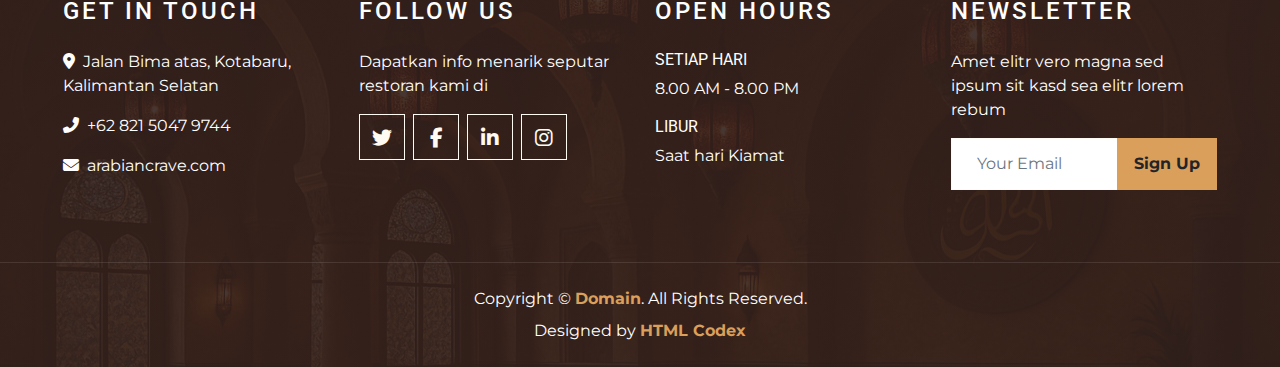
<file: contact.html>
<!DOCTYPE html>
<html lang="en">

<head>
    <meta charset="utf-8">
    <title>ARABIAN CRAVE</title>
    <meta content="width=device-width, initial-scale=1.0" name="viewport">
    <meta content="Free Website Template" name="keywords">
    <meta content="Free Website Template" name="description">

    <!-- Favicon -->
    <link href="img/favicon.ico" rel="icon">

    <!-- Google Font -->
    <link rel="preconnect" href="https://fonts.gstatic.com">
    <link href="https://fonts.googleapis.com/css2?family=Montserrat:wght@200;400&family=Roboto:wght@400;500;700&display=swap" rel="stylesheet"> 

    <!-- Font Awesome -->
    <link href="https://cdnjs.cloudflare.com/ajax/libs/font-awesome/5.10.0/css/all.min.css" rel="stylesheet">
    <link rel="stylesheet" href="https://cdnjs.cloudflare.com/ajax/libs/font-awesome/6.7.2/css/all.min.css" integrity="sha512-Evv84Mr4kqVGRNSgIGL/F/aIDqQb7xQ2vcrdIwxfjThSH8CSR7PBEakCr51Ck+w+/U6swU2Im1vVX0SVk9ABhg==" crossorigin="anonymous" referrerpolicy="no-referrer" />

    <!-- Libraries Stylesheet -->
    <link href="lib/owlcarousel/assets/owl.carousel.min.css" rel="stylesheet">
    <link href="lib/tempusdominus/css/tempusdominus-bootstrap-4.min.css" rel="stylesheet" />

    <!-- Customized Bootstrap Stylesheet -->
    <link href="css/style.beautified.css" rel="stylesheet">
</head>

<body>
    <!-- Navbar Start -->
    <div class="container-fluid p-0 nav-bar">
        <nav class="navbar navbar-expand-lg bg-none navbar-dark py-3">
            <a href="index.html" class="navbar-brand px-lg-4 m-0">
                <h1 class="m-0 display-4 text-uppercase text-white">Arabian Crave</h1>
            </a>
            <button type="button" class="navbar-toggler" data-toggle="collapse" data-target="#navbarCollapse">
                <span class="navbar-toggler-icon"></span>
            </button>
            <div class="collapse navbar-collapse justify-content-between" id="navbarCollapse">
                <div class="navbar-nav ml-auto p-4">
                    <a href="index.html" class="nav-item nav-link active">Home</a>
                    <a href="about.html" class="nav-item nav-link">About</a>
                    <a href="service.html" class="nav-item nav-link">Service</a>
                    <a href="menu.html" class="nav-item nav-link">Menu</a>
                    <div class="nav-item dropdown">
                        <a href="#" class="nav-link dropdown-toggle" data-toggle="dropdown">Pages</a>
                        <div class="dropdown-menu text-capitalize">
                            <a href="reservation.html" class="dropdown-item">Reservation</a>
                            <a href="testimonial.html" class="dropdown-item">Testimonial</a>
                        </div>
                    </div>
                    <a href="contact.html" class="nav-item nav-link">Contact</a>
                </div>
            </div>
        </nav>
    </div>
    <!-- Navbar End -->

    <!-- Page Header Start -->
    <div class="container-fluid page-header mb-5 position-relative overlay-bottom">
        <div class="d-flex flex-column align-items-center justify-content-center pt-0 pt-lg-5" style="min-height: 400px">
            <h1 class="display-4 mb-3 mt-0 mt-lg-5 text-white text-uppercase">Contact</h1>
            <div class="d-inline-flex mb-lg-5">
                <p class="m-0 text-white"><a class="text-white" href="">Home</a></p>
                <p class="m-0 text-white px-2">/</p>
                <p class="m-0 text-white">Contact</p>
            </div>
        </div>
    </div>
    <!-- Page Header End -->


    <!-- Contact Start -->
    <div class="container-fluid pt-5">
        <div class="container">
            <div class="section-title">
                <h4 class="text-primary text-uppercase" style="letter-spacing: 5px;">Contact Us</h4>
                <h1 class="display-4">jika anda perlu menghubungi kami disini aja</h1>
            </div>
            <div class="row px-3 pb-2">
                <div class="col-sm-4 text-center mb-3">
                    <i class="fa fa-2x fa-map-marker-alt mb-3 text-primary"></i>
                    <h4 class="font-weight-bold">Address</h4>
                    <p>Jalan Bima Atas kotabaru, kalimantan Selatan</p>
                </div>
                <div class="col-sm-4 text-center mb-3">
                    <i class="fa fa-2x fa-phone-alt mb-3 text-primary"></i>
                    <h4 class="font-weight-bold">Phone</h4>
                    <p>+62 821 5047 9744</p>
                </div>
                <div class="col-sm-4 text-center mb-3">
                    <i class="far fa-2x fa-envelope mb-3 text-primary"></i>
                    <h4 class="font-weight-bold">Email</h4>
                    <p>arabiancrave.com</p>
                </div>
            </div>
            <div class="row">
                <div class="col-md-6 pb-5">
                    <iframe style="width: 100%; height: 443px;"
                     src="https://www.google.com/maps/embed?pb=!1m18!1m12!1m3!1d1397.860179053597!2d116.23139910365187!3d-3.249188825487176!2m3!1f0!2f0!3f0!3m2!1i1024!2i768!4f13.1!3m3!1m2!1s0x2def2fd549af0527%3A0xf7e7f28dae05303e!2sLKP%20MIP!5e1!3m2!1sid!2sid!4v1745527934886!5m2!1sid!2sid" width="600" height="450" style="border:0;" allowfullscreen="" loading="lazy" referrerpolicy="no-referrer-when-downgrade"
                        frameborder="0" style="border:0;" allowfullscreen="" aria-hidden="false" tabindex="0"></iframe>
                </div>
                <div class="col-md-6 pb-5">
                    <div class="contact-form">
                        <div id="success"></div>
                        <form name="sentMessage" id="contactForm" novalidate="novalidate">
                            <div class="control-group">
                                <input type="text" class="form-control bg-transparent p-4" id="name" placeholder="Your Name"
                                    required="required" data-validation-required-message="Please enter your name" />
                                <p class="help-block text-danger"></p>
                            </div>
                            <div class="control-group">
                                <input type="email" class="form-control bg-transparent p-4" id="email" placeholder="Your Email"
                                    required="required" data-validation-required-message="Please enter your email" />
                                <p class="help-block text-danger"></p>
                            </div>
                            <div class="control-group">
                                <input type="text" class="form-control bg-transparent p-4" id="subject" placeholder="Subject"
                                    required="required" data-validation-required-message="Please enter a subject" />
                                <p class="help-block text-danger"></p>
                            </div>
                            <div class="control-group">
                                <textarea class="form-control bg-transparent py-3 px-4" rows="5" id="message" placeholder="Message"
                                    required="required"
                                    data-validation-required-message="Please enter your message"></textarea>
                                <p class="help-block text-danger"></p>
                            </div>
                            <div>
                                <button class="btn btn-primary font-weight-bold py-3 px-5" type="submit" id="sendMessageButton">Send
                                    Message</button>
                            </div>
                        </form>
                    </div>
                </div>
            </div>
        </div>
    </div>
    <!-- Contact End -->


   <!-- Footer Start -->
   <div class="container-fluid footer text-white mt-5 pt-5 px-0 position-relative overlay-top">
    <div class="row mx-0 pt-5 px-sm-3 px-lg-5 mt-4">
        <div class="col-lg-3 col-md-6 mb-5">
            <h4 class="text-white text-uppercase mb-4" style="letter-spacing: 3px;">Get In Touch</h4>
            <p><i class="fa fa-map-marker-alt mr-2"></i>Jalan Bima atas, Kotabaru, Kalimantan Selatan</p>
            <p><i class="fa fa-phone-alt mr-2"></i>+62 821 5047 9744</p>
            <p class="m-0"><i class="fa fa-envelope mr-2"></i>arabiancrave.com</p>
        </div>
        <div class="col-lg-3 col-md-6 mb-5">
            <h4 class="text-white text-uppercase mb-4" style="letter-spacing: 3px;">Follow Us</h4>
            <p>Dapatkan info menarik seputar restoran kami di</p>
            <div class="d-flex justify-content-start">
                <a class="btn btn-lg btn-outline-light btn-lg-square mr-2" href="#"><i class="fab fa-twitter"></i></a>
                <a class="btn btn-lg btn-outline-light btn-lg-square mr-2" href="#"><i class="fab fa-facebook-f"></i></a>
                <a class="btn btn-lg btn-outline-light btn-lg-square mr-2" href="#"><i class="fab fa-linkedin-in"></i></a>
                <a class="btn btn-lg btn-outline-light btn-lg-square" href="#"><i class="fab fa-instagram"></i></a>
            </div>
        </div>
        <div class="col-lg-3 col-md-6 mb-5">
            <h4 class="text-white text-uppercase mb-4" style="letter-spacing: 3px;">Open Hours</h4>
            <div>
                <h6 class="text-white text-uppercase">Setiap Hari</h6>
                <p>8.00 AM - 8.00 PM</p>
                <h6 class="text-white text-uppercase">Libur</h6>
                <p>Saat hari Kiamat</p>
            </div>
        </div>
        <div class="col-lg-3 col-md-6 mb-5">
            <h4 class="text-white text-uppercase mb-4" style="letter-spacing: 3px;">Newsletter</h4>
            <p>Amet elitr vero magna sed ipsum sit kasd sea elitr lorem rebum</p>
            <div class="w-100">
                <div class="input-group">
                    <input type="text" class="form-control border-light" style="padding: 25px;" placeholder="Your Email">
                    <div class="input-group-append">
                        <button class="btn btn-primary font-weight-bold px-3">Sign Up</button>
                    </div>
                </div>
            </div>
        </div>
    </div>
    <div class="container-fluid text-center text-white border-top mt-4 py-4 px-sm-3 px-md-5" style="border-color: rgba(256, 256, 256, .1) !important;">
        <p class="mb-2 text-white">Copyright &copy; <a class="font-weight-bold" href="#">Domain</a>. All Rights Reserved.</a></p>
        <p class="m-0 text-white">Designed by <a class="font-weight-bold" href="https://htmlcodex.com">HTML Codex</a></p>
    </div>
</div>
<!-- Footer End -->

    <!-- Back to Top -->
    <a href="#" class="btn btn-lg btn-primary btn-lg-square back-to-top"><i class="fa fa-angle-double-up"></i></a>


    <!-- JavaScript Libraries -->
    <script src="https://code.jquery.com/jquery-3.4.1.min.js"></script>
    <script src="https://stackpath.bootstrapcdn.com/bootstrap/4.4.1/js/bootstrap.bundle.min.js"></script>
    <script src="lib/easing/easing.min.js"></script>
    <script src="lib/waypoints/waypoints.min.js"></script>
    <script src="lib/owlcarousel/owl.carousel.min.js"></script>
    <script src="lib/tempusdominus/js/moment.min.js"></script>
    <script src="lib/tempusdominus/js/moment-timezone.min.js"></script>
    <script src="lib/tempusdominus/js/tempusdominus-bootstrap-4.min.js"></script>

    <!-- Contact Javascript File -->
    <script src="mail/jqBootstrapValidation.min.js"></script>
    <script src="mail/contact.js"></script>

    <!-- Template Javascript -->
    <script src="js/main.js"></script>
</body>

</html>
</file>
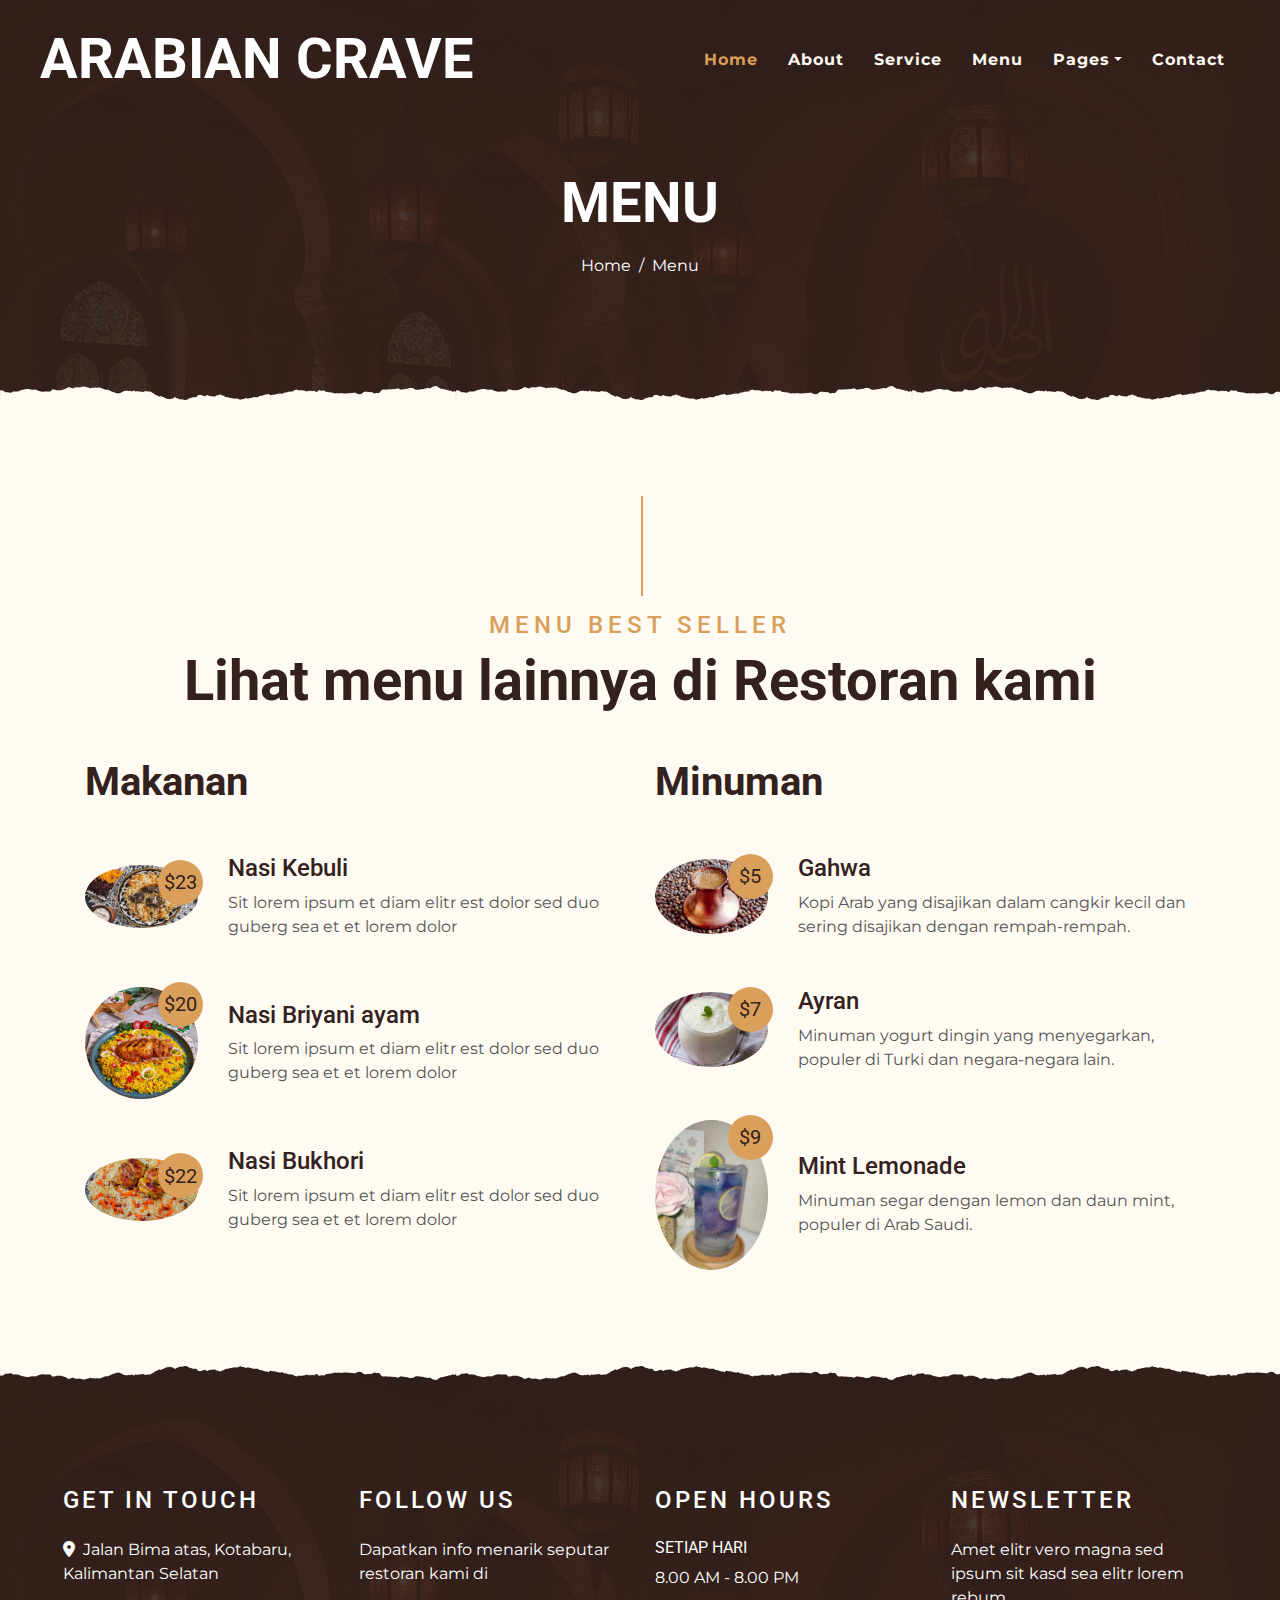
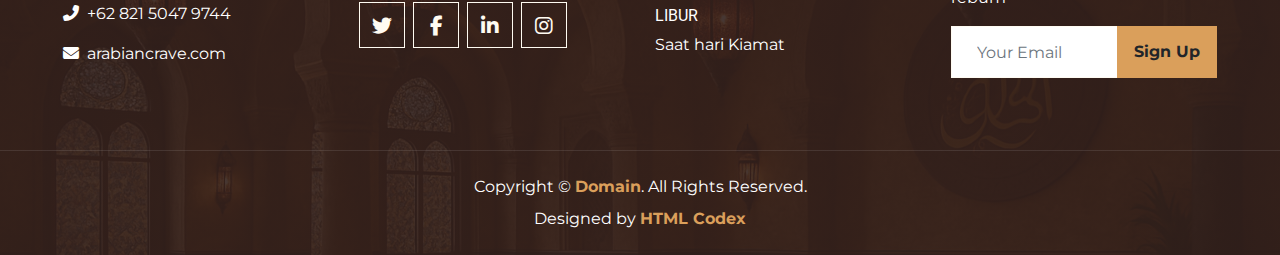
<file: menu.html>
<!DOCTYPE html>
<html lang="en">

<head>
    <meta charset="utf-8">
    <title>ARABIAN CRAVE</title>
    <meta content="width=device-width, initial-scale=1.0" name="viewport">
    <meta content="Free Website Template" name="keywords">
    <meta content="Free Website Template" name="description">

    <!-- Favicon -->
    <link href="img/favicon.ico" rel="icon">

    <!-- Google Font -->
    <link rel="preconnect" href="https://fonts.gstatic.com">
    <link href="https://fonts.googleapis.com/css2?family=Montserrat:wght@200;400&family=Roboto:wght@400;500;700&display=swap" rel="stylesheet"> 

    <!-- Font Awesome -->
    <link href="https://cdnjs.cloudflare.com/ajax/libs/font-awesome/5.10.0/css/all.min.css" rel="stylesheet">
    <link rel="stylesheet" href="https://cdnjs.cloudflare.com/ajax/libs/font-awesome/6.7.2/css/all.min.css" integrity="sha512-Evv84Mr4kqVGRNSgIGL/F/aIDqQb7xQ2vcrdIwxfjThSH8CSR7PBEakCr51Ck+w+/U6swU2Im1vVX0SVk9ABhg==" crossorigin="anonymous" referrerpolicy="no-referrer" />

    <!-- Libraries Stylesheet -->
    <link href="lib/owlcarousel/assets/owl.carousel.min.css" rel="stylesheet">
    <link href="lib/tempusdominus/css/tempusdominus-bootstrap-4.min.css" rel="stylesheet" />

    <!-- Customized Bootstrap Stylesheet -->
    <link href="css/style.beautified.css" rel="stylesheet">
</head>

<body>
    <!-- Navbar Start -->
    <div class="container-fluid p-0 nav-bar">
        <nav class="navbar navbar-expand-lg bg-none navbar-dark py-3">
            <a href="index.html" class="navbar-brand px-lg-4 m-0">
                <h1 class="m-0 display-4 text-uppercase text-white">Arabian Crave</h1>
            </a>
            <button type="button" class="navbar-toggler" data-toggle="collapse" data-target="#navbarCollapse">
                <span class="navbar-toggler-icon"></span>
            </button>
            <div class="collapse navbar-collapse justify-content-between" id="navbarCollapse">
                <div class="navbar-nav ml-auto p-4">
                    <a href="index.html" class="nav-item nav-link active">Home</a>
                    <a href="about.html" class="nav-item nav-link">About</a>
                    <a href="service.html" class="nav-item nav-link">Service</a>
                    <a href="menu.html" class="nav-item nav-link">Menu</a>
                    <div class="nav-item dropdown">
                        <a href="#" class="nav-link dropdown-toggle" data-toggle="dropdown">Pages</a>
                        <div class="dropdown-menu text-capitalize">
                            <a href="reservation.html" class="dropdown-item">Reservation</a>
                            <a href="testimonial.html" class="dropdown-item">Testimonial</a>
                        </div>
                    </div>
                    <a href="contact.html" class="nav-item nav-link">Contact</a>
                </div>
            </div>
        </nav>
    </div>
    <!-- Navbar End -->


    <!-- Page Header Start -->
    <div class="container-fluid page-header mb-5 position-relative overlay-bottom">
        <div class="d-flex flex-column align-items-center justify-content-center pt-0 pt-lg-5" style="min-height: 400px">
            <h1 class="display-4 mb-3 mt-0 mt-lg-5 text-white text-uppercase">Menu</h1>
            <div class="d-inline-flex mb-lg-5">
                <p class="m-0 text-white"><a class="text-white" href="">Home</a></p>
                <p class="m-0 text-white px-2">/</p>
                <p class="m-0 text-white">Menu</p>
            </div>
        </div>
    </div>
    <!-- Page Header End -->


    <!-- Menu Start -->
    <div class="container-fluid pt-5">
        <div class="container">
            <div class="section-title">
                <h4 class="text-primary text-uppercase" style="letter-spacing: 5px;">Menu best seller</h4>
                <h1 class="display-4">Lihat menu lainnya di Restoran kami</h1>
            </div>
            <div class="row">
                <div class="col-lg-6">
                    <h1 class="mb-5">Makanan</h1>
                    <div class="row align-items-center mb-5">
                        <div class="col-4 col-sm-3">
                            <img class="w-100 rounded-circle mb-3 mb-sm-0" src="img/Menu1.jpg" alt="">
                            <h5 class="menu-price">$23</h5>
                        </div>
                        <div class="col-8 col-sm-9">
                            <h4>Nasi Kebuli</h4>
                            <p class="m-0">Sit lorem ipsum et diam elitr est dolor sed duo guberg sea et et lorem dolor</p>
                        </div>
                    </div>
                    <div class="row align-items-center mb-5">
                        <div class="col-4 col-sm-3">
                            <img class="w-100 rounded-circle mb-3 mb-sm-0" src="img/Menu2.jpg" alt="">
                            <h5 class="menu-price">$20</h5>
                        </div>
                        <div class="col-8 col-sm-9">
                            <h4>Nasi Briyani ayam</h4>
                            <p class="m-0">Sit lorem ipsum et diam elitr est dolor sed duo guberg sea et et lorem dolor</p>
                        </div>
                    </div>
                    <div class="row align-items-center mb-5">
                        <div class="col-4 col-sm-3">
                            <img class="w-100 rounded-circle mb-3 mb-sm-0" src="img/Menu3.jpg" alt="">
                            <h5 class="menu-price">$22</h5>
                        </div>
                        <div class="col-8 col-sm-9">
                            <h4>Nasi Bukhori</h4>
                            <p class="m-0">Sit lorem ipsum et diam elitr est dolor sed duo guberg sea et et lorem dolor</p>
                        </div>
                    </div>
                </div>
                <div class="col-lg-6">
                    <h1 class="mb-5">Minuman</h1>
                    <div class="row align-items-center mb-5">
                        <div class="col-4 col-sm-3">
                            <img class="w-100 rounded-circle mb-3 mb-sm-0" src="img/Menu7.jpg" alt="">
                            <h5 class="menu-price">$5</h5>
                        </div>
                        <div class="col-8 col-sm-9">
                            <h4>Gahwa</h4>
                            <p class="m-0">Kopi Arab yang disajikan dalam cangkir kecil dan sering disajikan dengan rempah-rempah. </p>
                        </div>
                    </div>
                    <div class="row align-items-center mb-5">
                        <div class="col-4 col-sm-3">
                            <img class="w-100 rounded-circle mb-3 mb-sm-0" src="img/Menu5.jpg" alt="">
                            <h5 class="menu-price">$7</h5>
                        </div>
                        <div class="col-8 col-sm-9">
                            <h4>Ayran</h4>
                            <p class="m-0">Minuman yogurt dingin yang menyegarkan, populer di Turki dan negara-negara lain.</p>
                        </div>
                    </div>
                    <div class="row align-items-center mb-5">
                        <div class="col-4 col-sm-3">
                            <img class="w-100 rounded-circle mb-3 mb-sm-0" src="img/Menu6.jpg" alt="">
                            <h5 class="menu-price">$9</h5>
                        </div>
                        <div class="col-8 col-sm-9">
                            <h4>Mint Lemonade</h4>
                            <p class="m-0">Minuman segar dengan lemon dan daun mint, populer di Arab Saudi. </p>
                        </div>
                    </div>
                </div>
            </div>
        </div>
    </div>
    <!-- Menu End -->


    <!-- Footer Start -->
    <div class="container-fluid footer text-white mt-5 pt-5 px-0 position-relative overlay-top">
        <div class="row mx-0 pt-5 px-sm-3 px-lg-5 mt-4">
            <div class="col-lg-3 col-md-6 mb-5">
                <h4 class="text-white text-uppercase mb-4" style="letter-spacing: 3px;">Get In Touch</h4>
                <p><i class="fa fa-map-marker-alt mr-2"></i>Jalan Bima atas, Kotabaru, Kalimantan Selatan</p>
                <p><i class="fa fa-phone-alt mr-2"></i>+62 821 5047 9744</p>
                <p class="m-0"><i class="fa fa-envelope mr-2"></i>arabiancrave.com</p>
            </div>
            <div class="col-lg-3 col-md-6 mb-5">
                <h4 class="text-white text-uppercase mb-4" style="letter-spacing: 3px;">Follow Us</h4>
                <p>Dapatkan info menarik seputar restoran kami di</p>
                <div class="d-flex justify-content-start">
                    <a class="btn btn-lg btn-outline-light btn-lg-square mr-2" href="#"><i class="fab fa-twitter"></i></a>
                    <a class="btn btn-lg btn-outline-light btn-lg-square mr-2" href="#"><i class="fab fa-facebook-f"></i></a>
                    <a class="btn btn-lg btn-outline-light btn-lg-square mr-2" href="#"><i class="fab fa-linkedin-in"></i></a>
                    <a class="btn btn-lg btn-outline-light btn-lg-square" href="#"><i class="fab fa-instagram"></i></a>
                </div>
            </div>
            <div class="col-lg-3 col-md-6 mb-5">
                <h4 class="text-white text-uppercase mb-4" style="letter-spacing: 3px;">Open Hours</h4>
                <div>
                    <h6 class="text-white text-uppercase">Setiap Hari</h6>
                    <p>8.00 AM - 8.00 PM</p>
                    <h6 class="text-white text-uppercase">Libur</h6>
                    <p>Saat hari Kiamat</p>
                </div>
            </div>
            <div class="col-lg-3 col-md-6 mb-5">
                <h4 class="text-white text-uppercase mb-4" style="letter-spacing: 3px;">Newsletter</h4>
                <p>Amet elitr vero magna sed ipsum sit kasd sea elitr lorem rebum</p>
                <div class="w-100">
                    <div class="input-group">
                        <input type="text" class="form-control border-light" style="padding: 25px;" placeholder="Your Email">
                        <div class="input-group-append">
                            <button class="btn btn-primary font-weight-bold px-3">Sign Up</button>
                        </div>
                    </div>
                </div>
            </div>
        </div>
        <div class="container-fluid text-center text-white border-top mt-4 py-4 px-sm-3 px-md-5" style="border-color: rgba(256, 256, 256, .1) !important;">
            <p class="mb-2 text-white">Copyright &copy; <a class="font-weight-bold" href="#">Domain</a>. All Rights Reserved.</a></p>
            <p class="m-0 text-white">Designed by <a class="font-weight-bold" href="https://htmlcodex.com">HTML Codex</a></p>
        </div>
    </div>
    <!-- Footer End -->


    <!-- Back to Top -->
    <a href="#" class="btn btn-lg btn-primary btn-lg-square back-to-top"><i class="fa fa-angle-double-up"></i></a>


    <!-- JavaScript Libraries -->
    <script src="https://code.jquery.com/jquery-3.4.1.min.js"></script>
    <script src="https://stackpath.bootstrapcdn.com/bootstrap/4.4.1/js/bootstrap.bundle.min.js"></script>
    <script src="lib/easing/easing.min.js"></script>
    <script src="lib/waypoints/waypoints.min.js"></script>
    <script src="lib/owlcarousel/owl.carousel.min.js"></script>
    <script src="lib/tempusdominus/js/moment.min.js"></script>
    <script src="lib/tempusdominus/js/moment-timezone.min.js"></script>
    <script src="lib/tempusdominus/js/tempusdominus-bootstrap-4.min.js"></script>

    <!-- Contact Javascript File -->
    <script src="mail/jqBootstrapValidation.min.js"></script>
    <script src="mail/contact.js"></script>

    <!-- Template Javascript -->
    <script src="js/main.js"></script>
</body>

</html>
</file>
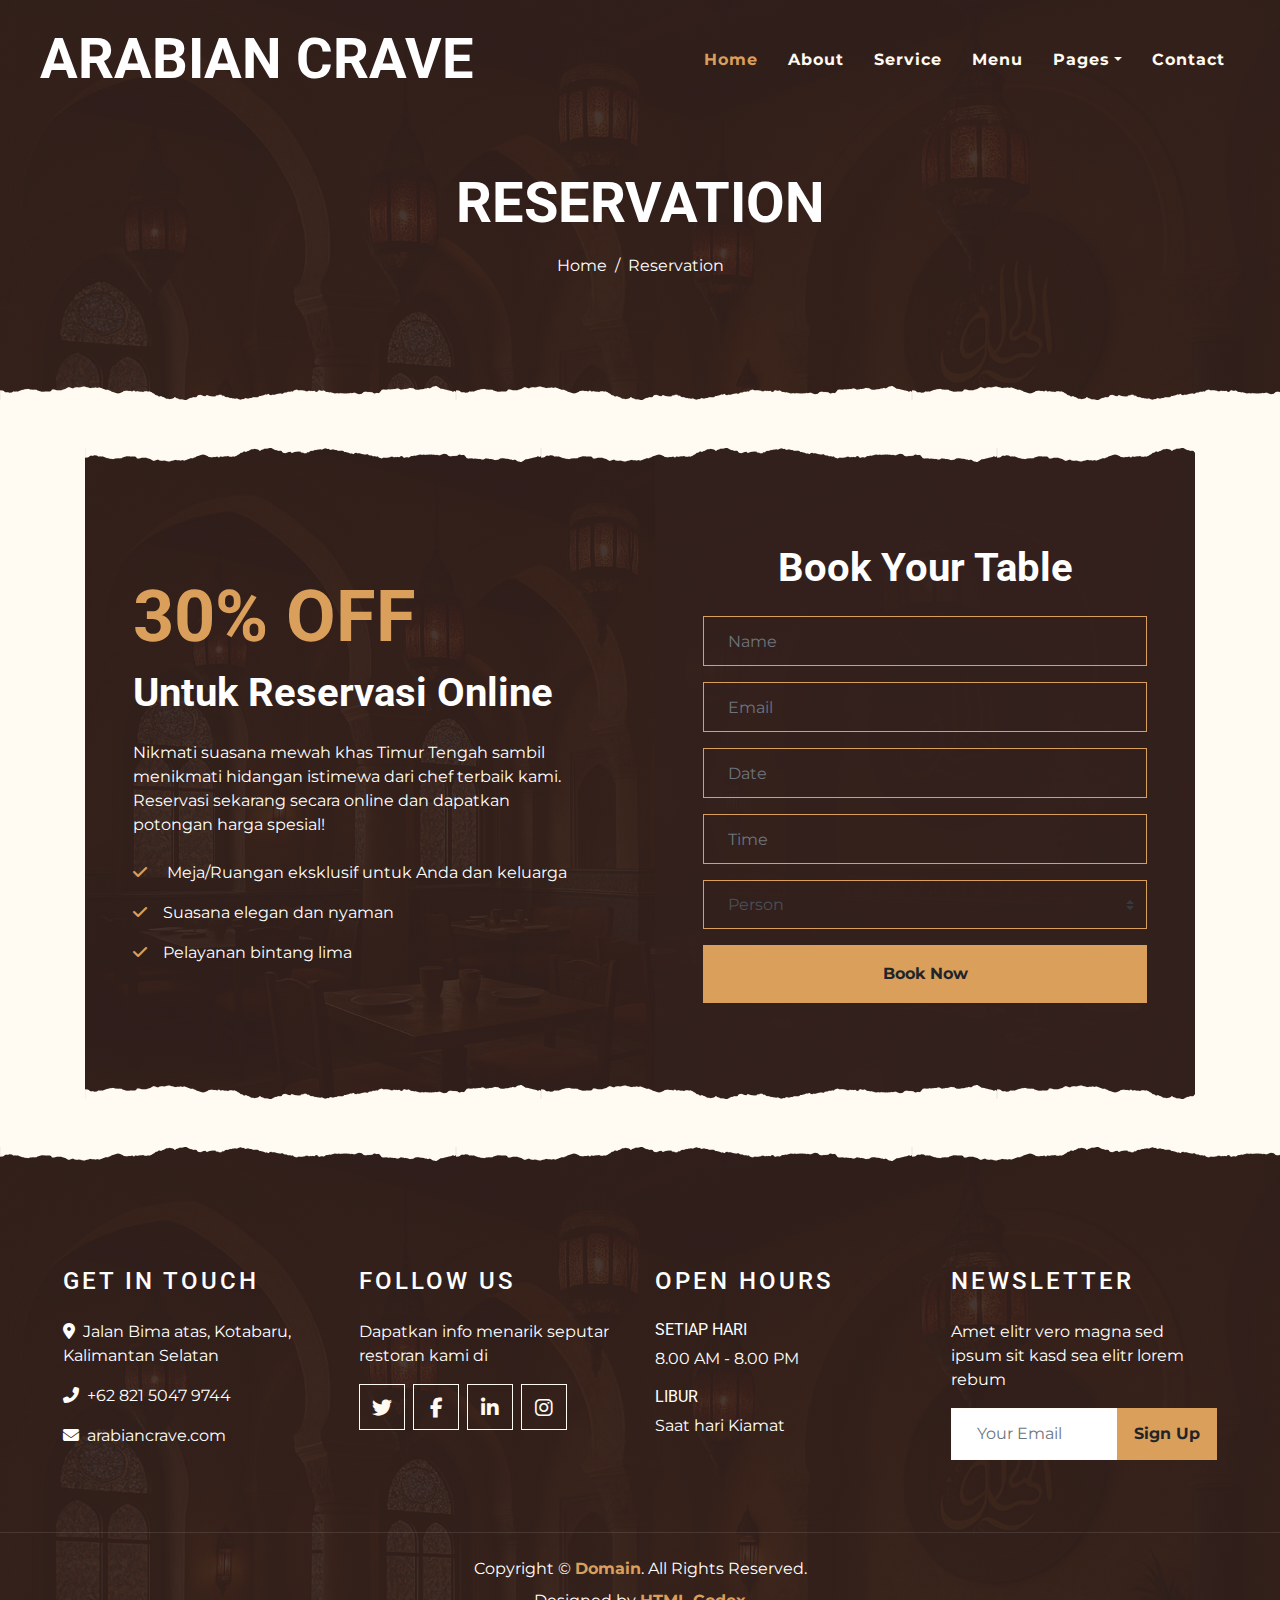
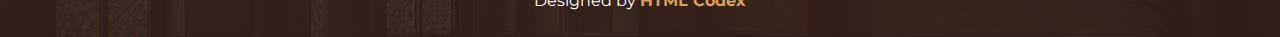
<file: reservation.html>
<!DOCTYPE html>
<html lang="en">

<head>
    <meta charset="utf-8">
    <title>ARABIAN CRAVE</title>
    <meta content="width=device-width, initial-scale=1.0" name="viewport">
    <meta content="Free Website Template" name="keywords">
    <meta content="Free Website Template" name="description">

    <!-- Favicon -->
    <link href="img/favicon.ico" rel="icon">

    <!-- Google Font -->
    <link rel="preconnect" href="https://fonts.gstatic.com">
    <link href="https://fonts.googleapis.com/css2?family=Montserrat:wght@200;400&family=Roboto:wght@400;500;700&display=swap" rel="stylesheet"> 

    <!-- Font Awesome -->
    <link href="https://cdnjs.cloudflare.com/ajax/libs/font-awesome/5.10.0/css/all.min.css" rel="stylesheet">
    <link rel="stylesheet" href="https://cdnjs.cloudflare.com/ajax/libs/font-awesome/6.7.2/css/all.min.css" integrity="sha512-Evv84Mr4kqVGRNSgIGL/F/aIDqQb7xQ2vcrdIwxfjThSH8CSR7PBEakCr51Ck+w+/U6swU2Im1vVX0SVk9ABhg==" crossorigin="anonymous" referrerpolicy="no-referrer" />

    <!-- Libraries Stylesheet -->
    <link href="lib/owlcarousel/assets/owl.carousel.min.css" rel="stylesheet">
    <link href="lib/tempusdominus/css/tempusdominus-bootstrap-4.min.css" rel="stylesheet" />

    <!-- Customized Bootstrap Stylesheet -->
    <link href="css/style.beautified.css" rel="stylesheet">
</head>

<body>
    <!-- Navbar Start -->
    <div class="container-fluid p-0 nav-bar">
        <nav class="navbar navbar-expand-lg bg-none navbar-dark py-3">
            <a href="index.html" class="navbar-brand px-lg-4 m-0">
                <h1 class="m-0 display-4 text-uppercase text-white">Arabian Crave</h1>
            </a>
            <button type="button" class="navbar-toggler" data-toggle="collapse" data-target="#navbarCollapse">
                <span class="navbar-toggler-icon"></span>
            </button>
            <div class="collapse navbar-collapse justify-content-between" id="navbarCollapse">
                <div class="navbar-nav ml-auto p-4">
                    <a href="index.html" class="nav-item nav-link active">Home</a>
                    <a href="about.html" class="nav-item nav-link">About</a>
                    <a href="service.html" class="nav-item nav-link">Service</a>
                    <a href="menu.html" class="nav-item nav-link">Menu</a>
                    <div class="nav-item dropdown">
                        <a href="#" class="nav-link dropdown-toggle" data-toggle="dropdown">Pages</a>
                        <div class="dropdown-menu text-capitalize">
                            <a href="reservation.html" class="dropdown-item">Reservation</a>
                            <a href="testimonial.html" class="dropdown-item">Testimonial</a>
                        </div>
                    </div>
                    <a href="contact.html" class="nav-item nav-link">Contact</a>
                </div>
            </div>
        </nav>
    </div>
    <!-- Navbar End -->


    <!-- Page Header Start -->
    <div class="container-fluid page-header mb-5 position-relative overlay-bottom">
        <div class="d-flex flex-column align-items-center justify-content-center pt-0 pt-lg-5" style="min-height: 400px">
            <h1 class="display-4 mb-3 mt-0 mt-lg-5 text-white text-uppercase">Reservation</h1>
            <div class="d-inline-flex mb-lg-5">
                <p class="m-0 text-white"><a class="text-white" href="">Home</a></p>
                <p class="m-0 text-white px-2">/</p>
                <p class="m-0 text-white">Reservation</p>
            </div>
        </div>
    </div>
    <!-- Page Header End -->


    <!-- Reservation Start -->
    <div class="container-fluid my-5">
        <div class="container">
            <div class="reservation position-relative overlay-top overlay-bottom">
                <div class="row align-items-center">
                    <div class="col-lg-6 my-5 my-lg-0">
                        <div class="p-5">
                            <div class="mb-4">
                                <h1 class="display-3 text-primary">30% OFF</h1>
                                <h1 class="text-white">Untuk Reservasi Online</h1>
                            </div>
                            <p class="text-white">Nikmati suasana mewah khas Timur Tengah sambil menikmati hidangan istimewa dari chef terbaik kami.
                                Reservasi sekarang secara online dan dapatkan potongan harga spesial!</p>
                            <ul class="list-inline text-white m-0">
                                <li class="py-2"><i class="fa fa-check text-primary mr-3"></i> Meja/Ruangan eksklusif untuk Anda dan keluarga</li>
                                <li class="py-2"><i class="fa fa-check text-primary mr-3"></i>Suasana elegan dan nyaman</li>
                                <li class="py-2"><i class="fa fa-check text-primary mr-3"></i>Pelayanan bintang lima</li>
                            </ul>
                        </div>
                    </div>
                    <div class="col-lg-6">
                        <div class="text-center p-5" style="background: rgba(51, 33, 29, .8);">
                            <h1 class="text-white mb-4 mt-5">Book Your Table</h1>
                            <form class="mb-5">
                                <div class="form-group">
                                    <input type="text" class="form-control bg-transparent border-primary p-4" placeholder="Name"
                                        required="required" />
                                </div>
                                <div class="form-group">
                                    <input type="email" class="form-control bg-transparent border-primary p-4" placeholder="Email"
                                        required="required" />
                                </div>
                                <div class="form-group">
                                    <div class="date" id="date" data-target-input="nearest">
                                        <input type="text" class="form-control bg-transparent border-primary p-4 datetimepicker-input" placeholder="Date" data-target="#date" data-toggle="datetimepicker"/>
                                    </div>
                                </div>
                                <div class="form-group">
                                    <div class="time" id="time" data-target-input="nearest">
                                        <input type="text" class="form-control bg-transparent border-primary p-4 datetimepicker-input" placeholder="Time" data-target="#time" data-toggle="datetimepicker"/>
                                    </div>
                                </div>
                                <div class="form-group">
                                    <select class="custom-select bg-transparent border-primary px-4" style="height: 49px;">
                                        <option selected>Person</option>
                                        <option value="1">Person 1</option>
                                        <option value="2">Person 2</option>
                                        <option value="3">Person 3</option>
                                        <option value="3">Person 4</option>
                                    </select>
                                </div>
                                
                                <div>
                                    <button class="btn btn-primary btn-block font-weight-bold py-3" type="submit">Book Now</button>
                                </div>
                            </form>
                        </div>
                    </div>
                </div>
            </div>
        </div>
    </div>
    <!-- Reservation End -->

    <!-- Footer Start -->
    <div class="container-fluid footer text-white mt-5 pt-5 px-0 position-relative overlay-top">
        <div class="row mx-0 pt-5 px-sm-3 px-lg-5 mt-4">
            <div class="col-lg-3 col-md-6 mb-5">
                <h4 class="text-white text-uppercase mb-4" style="letter-spacing: 3px;">Get In Touch</h4>
                <p><i class="fa fa-map-marker-alt mr-2"></i>Jalan Bima atas, Kotabaru, Kalimantan Selatan</p>
                <p><i class="fa fa-phone-alt mr-2"></i>+62 821 5047 9744</p>
                <p class="m-0"><i class="fa fa-envelope mr-2"></i>arabiancrave.com</p>
            </div>
            <div class="col-lg-3 col-md-6 mb-5">
                <h4 class="text-white text-uppercase mb-4" style="letter-spacing: 3px;">Follow Us</h4>
                <p>Dapatkan info menarik seputar restoran kami di</p>
                <div class="d-flex justify-content-start">
                    <a class="btn btn-lg btn-outline-light btn-lg-square mr-2" href="#"><i class="fab fa-twitter"></i></a>
                    <a class="btn btn-lg btn-outline-light btn-lg-square mr-2" href="#"><i class="fab fa-facebook-f"></i></a>
                    <a class="btn btn-lg btn-outline-light btn-lg-square mr-2" href="#"><i class="fab fa-linkedin-in"></i></a>
                    <a class="btn btn-lg btn-outline-light btn-lg-square" href="#"><i class="fab fa-instagram"></i></a>
                </div>
            </div>
            <div class="col-lg-3 col-md-6 mb-5">
                <h4 class="text-white text-uppercase mb-4" style="letter-spacing: 3px;">Open Hours</h4>
                <div>
                    <h6 class="text-white text-uppercase">Setiap Hari</h6>
                    <p>8.00 AM - 8.00 PM</p>
                    <h6 class="text-white text-uppercase">Libur</h6>
                    <p>Saat hari Kiamat</p>
                </div>
            </div>
            <div class="col-lg-3 col-md-6 mb-5">
                <h4 class="text-white text-uppercase mb-4" style="letter-spacing: 3px;">Newsletter</h4>
                <p>Amet elitr vero magna sed ipsum sit kasd sea elitr lorem rebum</p>
                <div class="w-100">
                    <div class="input-group">
                        <input type="text" class="form-control border-light" style="padding: 25px;" placeholder="Your Email">
                        <div class="input-group-append">
                            <button class="btn btn-primary font-weight-bold px-3">Sign Up</button>
                        </div>
                    </div>
                </div>
            </div>
        </div>
        <div class="container-fluid text-center text-white border-top mt-4 py-4 px-sm-3 px-md-5" style="border-color: rgba(256, 256, 256, .1) !important;">
            <p class="mb-2 text-white">Copyright &copy; <a class="font-weight-bold" href="#">Domain</a>. All Rights Reserved.</a></p>
            <p class="m-0 text-white">Designed by <a class="font-weight-bold" href="https://htmlcodex.com">HTML Codex</a></p>
        </div>
    </div>
    <!-- Footer End -->


    <!-- Back to Top -->
    <a href="#" class="btn btn-lg btn-primary btn-lg-square back-to-top"><i class="fa fa-angle-double-up"></i></a>


    <!-- JavaScript Libraries -->
    <script src="https://code.jquery.com/jquery-3.4.1.min.js"></script>
    <script src="https://stackpath.bootstrapcdn.com/bootstrap/4.4.1/js/bootstrap.bundle.min.js"></script>
    <script src="lib/easing/easing.min.js"></script>
    <script src="lib/waypoints/waypoints.min.js"></script>
    <script src="lib/owlcarousel/owl.carousel.min.js"></script>
    <script src="lib/tempusdominus/js/moment.min.js"></script>
    <script src="lib/tempusdominus/js/moment-timezone.min.js"></script>
    <script src="lib/tempusdominus/js/tempusdominus-bootstrap-4.min.js"></script>

    <!-- Contact Javascript File -->
    <script src="mail/jqBootstrapValidation.min.js"></script>
    <script src="mail/contact.js"></script>

    <!-- Template Javascript -->
    <script src="js/main.js"></script>
</body>

</html>
</file>
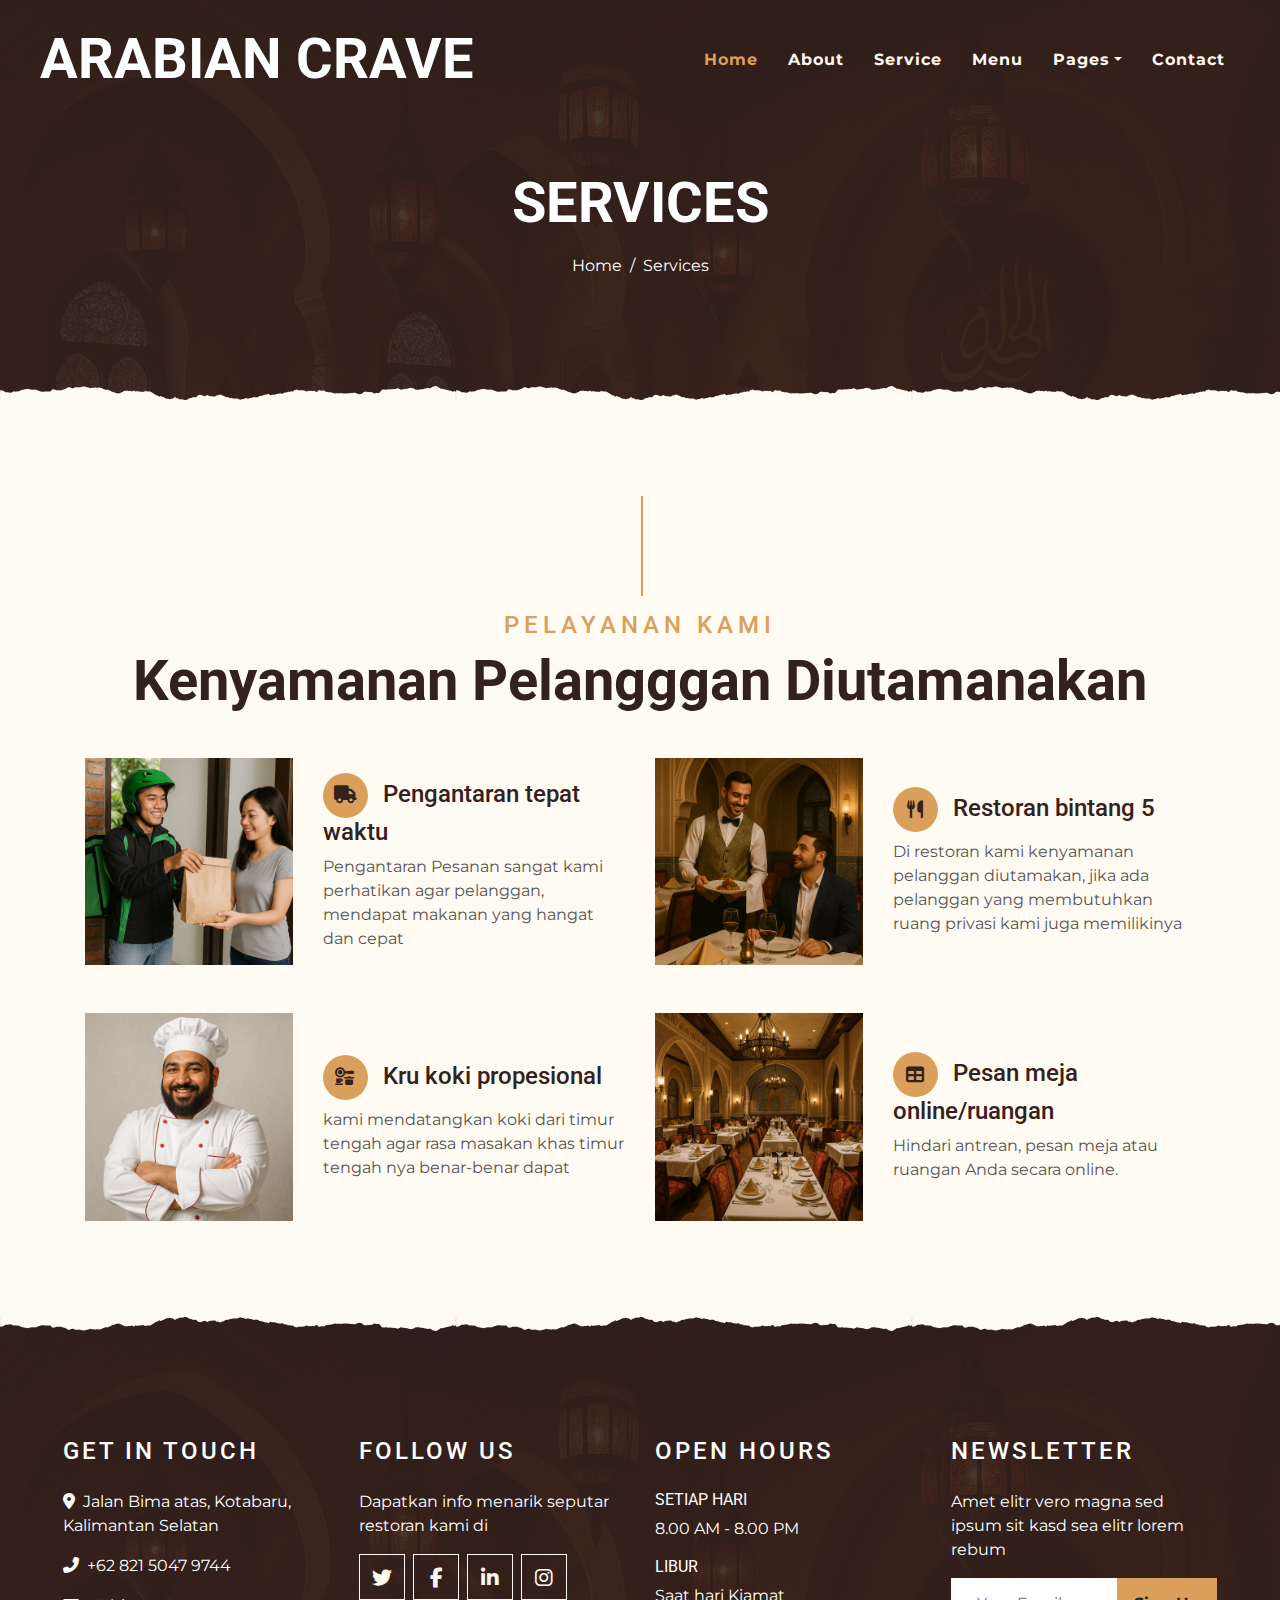
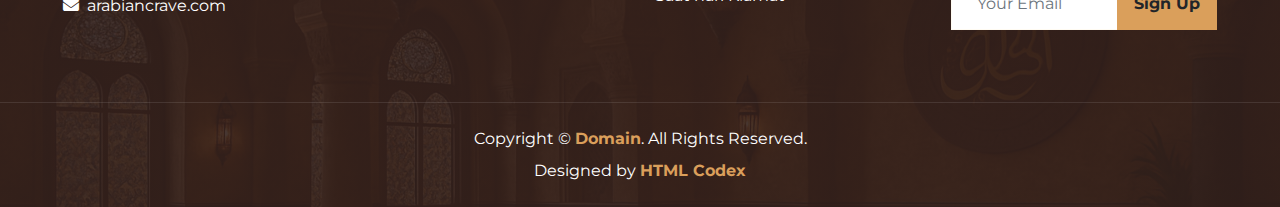
<file: service.html>
<!DOCTYPE html>
<html lang="en">

<head>
    <meta charset="utf-8">
    <title>ARABIAN CRAVE</title>
    <meta content="width=device-width, initial-scale=1.0" name="viewport">
    <meta content="Free Website Template" name="keywords">
    <meta content="Free Website Template" name="description">

    <!-- Favicon -->
    <link href="img/favicon.ico" rel="icon">

    <!-- Google Font -->
    <link rel="preconnect" href="https://fonts.gstatic.com">
    <link href="https://fonts.googleapis.com/css2?family=Montserrat:wght@200;400&family=Roboto:wght@400;500;700&display=swap" rel="stylesheet"> 

    <!-- Font Awesome -->
    <link href="https://cdnjs.cloudflare.com/ajax/libs/font-awesome/5.10.0/css/all.min.css" rel="stylesheet">
    <link rel="stylesheet" href="https://cdnjs.cloudflare.com/ajax/libs/font-awesome/6.7.2/css/all.min.css" integrity="sha512-Evv84Mr4kqVGRNSgIGL/F/aIDqQb7xQ2vcrdIwxfjThSH8CSR7PBEakCr51Ck+w+/U6swU2Im1vVX0SVk9ABhg==" crossorigin="anonymous" referrerpolicy="no-referrer" />

    <!-- Libraries Stylesheet -->
    <link href="lib/owlcarousel/assets/owl.carousel.min.css" rel="stylesheet">
    <link href="lib/tempusdominus/css/tempusdominus-bootstrap-4.min.css" rel="stylesheet" />

    <!-- Customized Bootstrap Stylesheet -->
    <link href="css/style.beautified.css" rel="stylesheet">
</head>

<body>
    <!-- Navbar Start -->
    <div class="container-fluid p-0 nav-bar">
        <nav class="navbar navbar-expand-lg bg-none navbar-dark py-3">
            <a href="index.html" class="navbar-brand px-lg-4 m-0">
                <h1 class="m-0 display-4 text-uppercase text-white">Arabian Crave</h1>
            </a>
            <button type="button" class="navbar-toggler" data-toggle="collapse" data-target="#navbarCollapse">
                <span class="navbar-toggler-icon"></span>
            </button>
            <div class="collapse navbar-collapse justify-content-between" id="navbarCollapse">
                <div class="navbar-nav ml-auto p-4">
                    <a href="index.html" class="nav-item nav-link active">Home</a>
                    <a href="about.html" class="nav-item nav-link">About</a>
                    <a href="service.html" class="nav-item nav-link">Service</a>
                    <a href="menu.html" class="nav-item nav-link">Menu</a>
                    <div class="nav-item dropdown">
                        <a href="#" class="nav-link dropdown-toggle" data-toggle="dropdown">Pages</a>
                        <div class="dropdown-menu text-capitalize">
                            <a href="reservation.html" class="dropdown-item">Reservation</a>
                            <a href="testimonial.html" class="dropdown-item">Testimonial</a>
                        </div>
                    </div>
                    <a href="contact.html" class="nav-item nav-link">Contact</a>
                </div>
            </div>
        </nav>
    </div>
    <!-- Navbar End -->


    <!-- Page Header Start -->
    <div class="container-fluid page-header mb-5 position-relative overlay-bottom">
        <div class="d-flex flex-column align-items-center justify-content-center pt-0 pt-lg-5" style="min-height: 400px">
            <h1 class="display-4 mb-3 mt-0 mt-lg-5 text-white text-uppercase">Services</h1>
            <div class="d-inline-flex mb-lg-5">
                <p class="m-0 text-white"><a class="text-white" href="">Home</a></p>
                <p class="m-0 text-white px-2">/</p>
                <p class="m-0 text-white">Services</p>
            </div>
        </div>
    </div>
    <!-- Page Header End -->


     <!-- Service Start -->
     <div class="container-fluid pt-5">
        <div class="container">
            <div class="section-title">
                <h4 class="text-primary text-uppercase" style="letter-spacing: 5px;">Pelayanan Kami</h4>
                <h1 class="display-4">Kenyamanan Pelangggan Diutamanakan</h1>
            </div>
            <div class="row">
                <div class="col-lg-6 mb-5">
                    <div class="row align-items-center">
                        <div class="col-sm-5">
                            <img class="img-fluid mb-3 mb-sm-0" src="img/kurir.png" alt="">
                        </div>
                        <div class="col-sm-7">
                            <h4><i class="fa fa-truck service-icon"></i>Pengantaran tepat waktu</h4>
                            <p class="m-0">Pengantaran Pesanan sangat kami perhatikan agar pelanggan, 
                                mendapat makanan yang hangat dan cepat</p>
                        </div>
                    </div>
                </div>
                <div class="col-lg-6 mb-5">
                    <div class="row align-items-center">
                        <div class="col-sm-5">
                            <img class="img-fluid mb-3 mb-sm-0" src="img/pelayanpng.png" alt="">
                        </div>
                        <div class="col-sm-7">
                            <h4><i class="fa fa-utensils service-icon"></i>Restoran bintang 5</h4>
                            <p class="m-0">Di restoran kami kenyamanan pelanggan diutamakan, jika ada pelanggan yang membutuhkan ruang privasi kami juga memilikinya   </p>
                        </div>
                    </div>
                </div>
                <div class="col-lg-6 mb-5">
                    <div class="row align-items-center">
                        <div class="col-sm-5">
                            <img class="img-fluid mb-3 mb-sm-0" src="img/koki2.png" alt="">
                        </div>
                        <div class="col-sm-7">
                            <h4><i class="fa fa-kitchen-set service-icon"></i>Kru koki propesional</h4>
                            <p class="m-0">kami mendatangkan koki dari timur tengah agar rasa masakan khas timur tengah nya benar-benar dapat</p>
                        </div>
                    </div>
                </div>
                <div class="col-lg-6 mb-5">
                    <div class="row align-items-center">
                        <div class="col-sm-5">
                            <img class="img-fluid mb-3 mb-sm-0" src="img/bintang5.png" alt="">
                        </div>
                        <div class="col-sm-7">
                            <h4><i class="fa fa-table service-icon"></i>Pesan meja online/ruangan</h4>
                            <p class="m-0">Hindari antrean, pesan meja atau ruangan Anda secara online. </p>
                        </div>
                    </div>
                </div>
            </div>
        </div>
    </div>
    <!-- Service End -->



   <!-- Footer Start -->
   <div class="container-fluid footer text-white mt-5 pt-5 px-0 position-relative overlay-top">
    <div class="row mx-0 pt-5 px-sm-3 px-lg-5 mt-4">
        <div class="col-lg-3 col-md-6 mb-5">
            <h4 class="text-white text-uppercase mb-4" style="letter-spacing: 3px;">Get In Touch</h4>
            <p><i class="fa fa-map-marker-alt mr-2"></i>Jalan Bima atas, Kotabaru, Kalimantan Selatan</p>
            <p><i class="fa fa-phone-alt mr-2"></i>+62 821 5047 9744</p>
            <p class="m-0"><i class="fa fa-envelope mr-2"></i>arabiancrave.com</p>
        </div>
        <div class="col-lg-3 col-md-6 mb-5">
            <h4 class="text-white text-uppercase mb-4" style="letter-spacing: 3px;">Follow Us</h4>
            <p>Dapatkan info menarik seputar restoran kami di</p>
            <div class="d-flex justify-content-start">
                <a class="btn btn-lg btn-outline-light btn-lg-square mr-2" href="#"><i class="fab fa-twitter"></i></a>
                <a class="btn btn-lg btn-outline-light btn-lg-square mr-2" href="#"><i class="fab fa-facebook-f"></i></a>
                <a class="btn btn-lg btn-outline-light btn-lg-square mr-2" href="#"><i class="fab fa-linkedin-in"></i></a>
                <a class="btn btn-lg btn-outline-light btn-lg-square" href="#"><i class="fab fa-instagram"></i></a>
            </div>
        </div>
        <div class="col-lg-3 col-md-6 mb-5">
            <h4 class="text-white text-uppercase mb-4" style="letter-spacing: 3px;">Open Hours</h4>
            <div>
                <h6 class="text-white text-uppercase">Setiap Hari</h6>
                <p>8.00 AM - 8.00 PM</p>
                <h6 class="text-white text-uppercase">Libur</h6>
                <p>Saat hari Kiamat</p>
            </div>
        </div>
        <div class="col-lg-3 col-md-6 mb-5">
            <h4 class="text-white text-uppercase mb-4" style="letter-spacing: 3px;">Newsletter</h4>
            <p>Amet elitr vero magna sed ipsum sit kasd sea elitr lorem rebum</p>
            <div class="w-100">
                <div class="input-group">
                    <input type="text" class="form-control border-light" style="padding: 25px;" placeholder="Your Email">
                    <div class="input-group-append">
                        <button class="btn btn-primary font-weight-bold px-3">Sign Up</button>
                    </div>
                </div>
            </div>
        </div>
    </div>
    <div class="container-fluid text-center text-white border-top mt-4 py-4 px-sm-3 px-md-5" style="border-color: rgba(256, 256, 256, .1) !important;">
        <p class="mb-2 text-white">Copyright &copy; <a class="font-weight-bold" href="#">Domain</a>. All Rights Reserved.</a></p>
        <p class="m-0 text-white">Designed by <a class="font-weight-bold" href="https://htmlcodex.com">HTML Codex</a></p>
    </div>
</div>
<!-- Footer End -->


    <!-- Back to Top -->
    <a href="#" class="btn btn-lg btn-primary btn-lg-square back-to-top"><i class="fa fa-angle-double-up"></i></a>


    <!-- JavaScript Libraries -->
    <script src="https://code.jquery.com/jquery-3.4.1.min.js"></script>
    <script src="https://stackpath.bootstrapcdn.com/bootstrap/4.4.1/js/bootstrap.bundle.min.js"></script>
    <script src="lib/easing/easing.min.js"></script>
    <script src="lib/waypoints/waypoints.min.js"></script>
    <script src="lib/owlcarousel/owl.carousel.min.js"></script>
    <script src="lib/tempusdominus/js/moment.min.js"></script>
    <script src="lib/tempusdominus/js/moment-timezone.min.js"></script>
    <script src="lib/tempusdominus/js/tempusdominus-bootstrap-4.min.js"></script>

    <!-- Contact Javascript File -->
    <script src="mail/jqBootstrapValidation.min.js"></script>
    <script src="mail/contact.js"></script>

    <!-- Template Javascript -->
    <script src="js/main.js"></script>
</body>

</html>
</file>
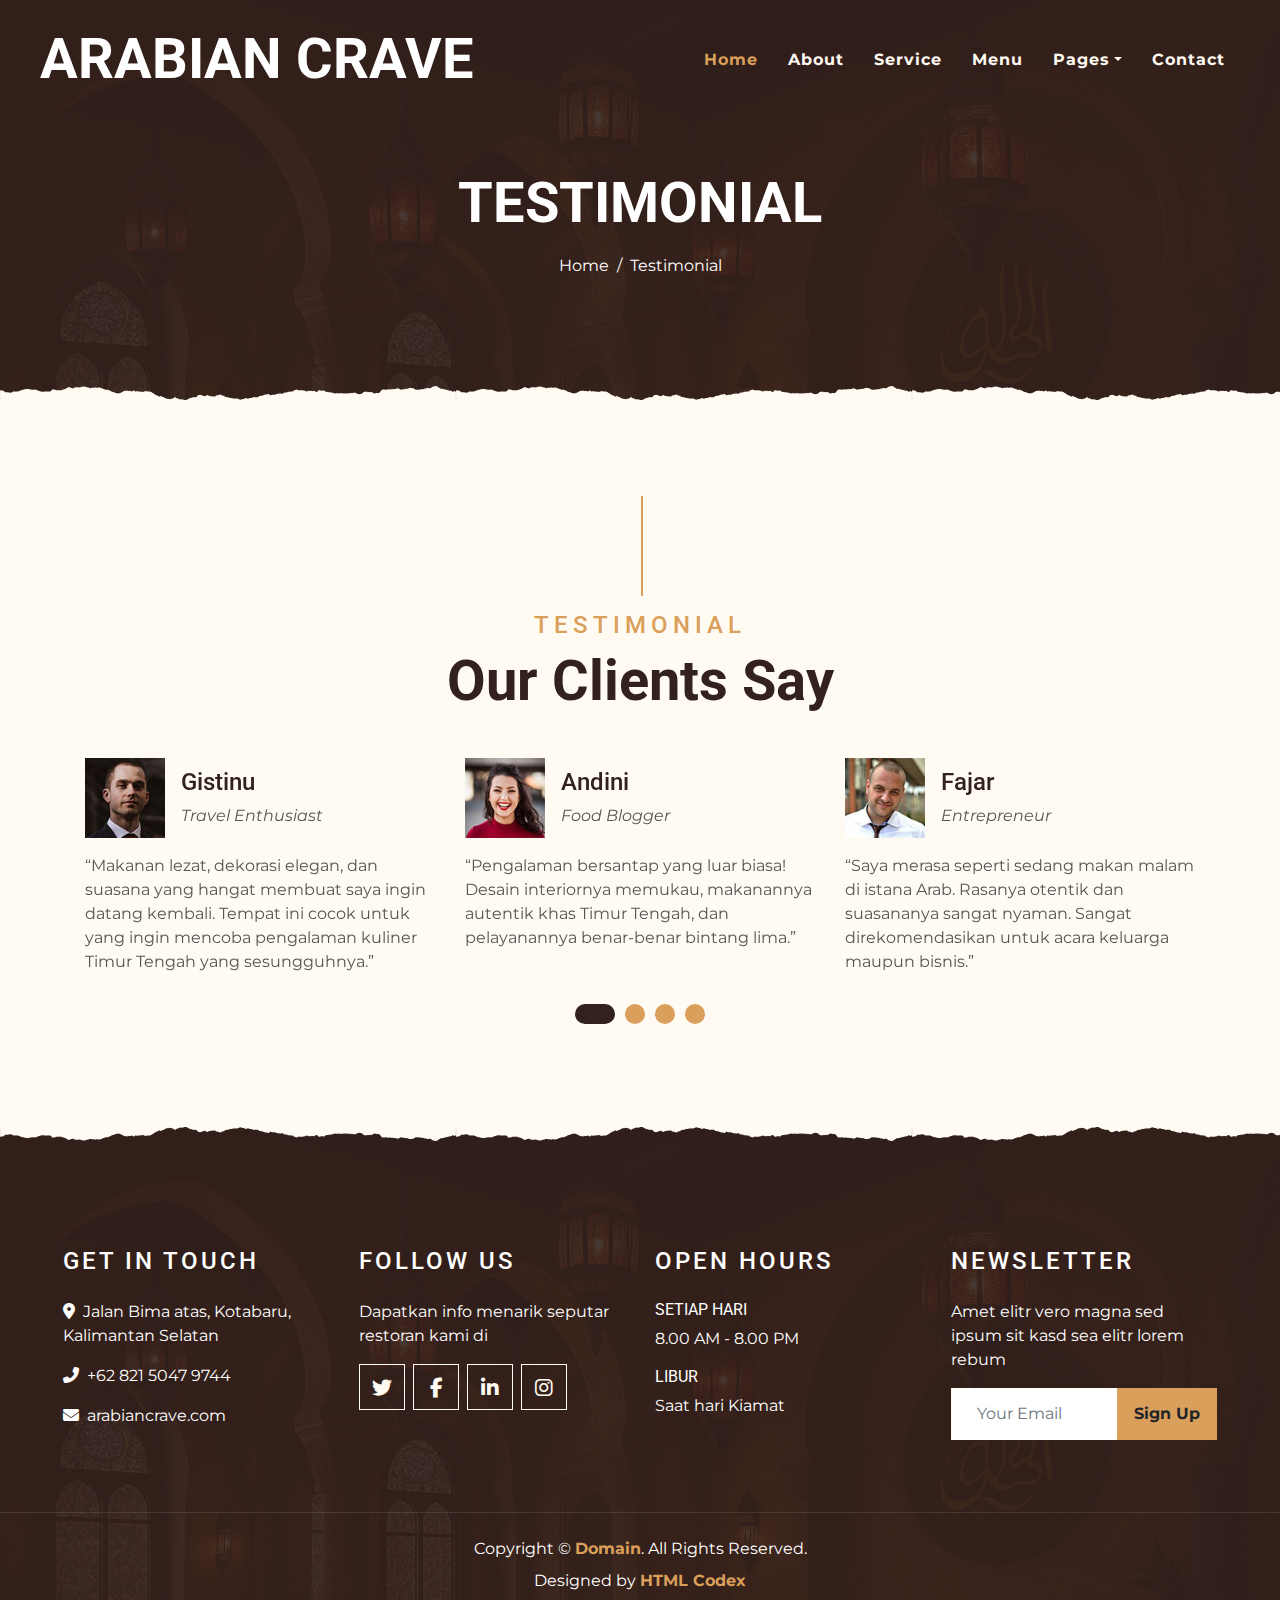
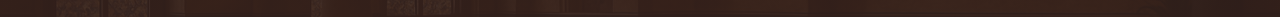
<file: testimonial.html>
<!DOCTYPE html>
<html lang="en">

<head>
    <meta charset="utf-8">
    <title>ARABIAN CRAVE</title>
    <meta content="width=device-width, initial-scale=1.0" name="viewport">
    <meta content="Free Website Template" name="keywords">
    <meta content="Free Website Template" name="description">

    <!-- Favicon -->
    <link href="img/favicon.ico" rel="icon">

    <!-- Google Font -->
    <link rel="preconnect" href="https://fonts.gstatic.com">
    <link href="https://fonts.googleapis.com/css2?family=Montserrat:wght@200;400&family=Roboto:wght@400;500;700&display=swap" rel="stylesheet"> 

    <!-- Font Awesome -->
    <link href="https://cdnjs.cloudflare.com/ajax/libs/font-awesome/5.10.0/css/all.min.css" rel="stylesheet">
    <link rel="stylesheet" href="https://cdnjs.cloudflare.com/ajax/libs/font-awesome/6.7.2/css/all.min.css" integrity="sha512-Evv84Mr4kqVGRNSgIGL/F/aIDqQb7xQ2vcrdIwxfjThSH8CSR7PBEakCr51Ck+w+/U6swU2Im1vVX0SVk9ABhg==" crossorigin="anonymous" referrerpolicy="no-referrer" />

    <!-- Libraries Stylesheet -->
    <link href="lib/owlcarousel/assets/owl.carousel.min.css" rel="stylesheet">
    <link href="lib/tempusdominus/css/tempusdominus-bootstrap-4.min.css" rel="stylesheet" />

    <!-- Customized Bootstrap Stylesheet -->
    <link href="css/style.beautified.css" rel="stylesheet">
</head>

<body>
    <!-- Navbar Start -->
    <div class="container-fluid p-0 nav-bar">
        <nav class="navbar navbar-expand-lg bg-none navbar-dark py-3">
            <a href="index.html" class="navbar-brand px-lg-4 m-0">
                <h1 class="m-0 display-4 text-uppercase text-white">Arabian Crave</h1>
            </a>
            <button type="button" class="navbar-toggler" data-toggle="collapse" data-target="#navbarCollapse">
                <span class="navbar-toggler-icon"></span>
            </button>
            <div class="collapse navbar-collapse justify-content-between" id="navbarCollapse">
                <div class="navbar-nav ml-auto p-4">
                    <a href="index.html" class="nav-item nav-link active">Home</a>
                    <a href="about.html" class="nav-item nav-link">About</a>
                    <a href="service.html" class="nav-item nav-link">Service</a>
                    <a href="menu.html" class="nav-item nav-link">Menu</a>
                    <div class="nav-item dropdown">
                        <a href="#" class="nav-link dropdown-toggle" data-toggle="dropdown">Pages</a>
                        <div class="dropdown-menu text-capitalize">
                            <a href="reservation.html" class="dropdown-item">Reservation</a>
                            <a href="testimonial.html" class="dropdown-item">Testimonial</a>
                        </div>
                    </div>
                    <a href="contact.html" class="nav-item nav-link">Contact</a>
                </div>
            </div>
        </nav>
    </div>
    <!-- Navbar End -->


    <!-- Page Header Start -->
    <div class="container-fluid page-header mb-5 position-relative overlay-bottom">
        <div class="d-flex flex-column align-items-center justify-content-center pt-0 pt-lg-5" style="min-height: 400px">
            <h1 class="display-4 mb-3 mt-0 mt-lg-5 text-white text-uppercase">Testimonial</h1>
            <div class="d-inline-flex mb-lg-5">
                <p class="m-0 text-white"><a class="text-white" href="">Home</a></p>
                <p class="m-0 text-white px-2">/</p>
                <p class="m-0 text-white">Testimonial</p>
            </div>
        </div>
    </div>
    <!-- Page Header End -->


    <!-- Testimonial Start -->
    <div class="container-fluid py-5">
        <div class="container">
            <div class="section-title">
                <h4 class="text-primary text-uppercase" style="letter-spacing: 5px;">Testimonial</h4>
                <h1 class="display-4">Our Clients Say</h1>
            </div>
            <div class="owl-carousel testimonial-carousel">
                <div class="testimonial-item">
                    <div class="d-flex align-items-center mb-3">
                        <img class="img-fluid" src="img/testimonial-1.jpg" alt="">
                        <div class="ml-3">
                            <h4>Andini</h4>
                            <i>Food Blogger</i>
                        </div>
                    </div>
                    <p class="m-0">“Pengalaman bersantap yang luar biasa! Desain interiornya memukau, makanannya autentik khas Timur Tengah, dan pelayanannya benar-benar bintang lima.”</p>
                </div>
                <div class="testimonial-item">
                    <div class="d-flex align-items-center mb-3">
                        <img class="img-fluid" src="img/testimonial-2.jpg" alt="">
                        <div class="ml-3">
                            <h4>Fajar</h4>
                            <i>Entrepreneur</i>
                        </div>
                    </div>
                    <p class="m-0">“Saya merasa seperti sedang makan malam di istana Arab. Rasanya otentik dan suasananya sangat nyaman. Sangat direkomendasikan untuk acara keluarga maupun bisnis.”</p>
                </div>
                <div class="testimonial-item">
                    <div class="d-flex align-items-center mb-3">
                        <img class="img-fluid" src="img/testimonial-3.jpg" alt="">
                        <div class="ml-3">
                            <h4>Nana</h4>
                            <i>Chef & Culinary Reviewer</i>
                        </div>
                    </div>
                    <p class="m-0">“Restoran ini bukan cuma soal makan — ini soal pengalaman. Setiap detail, dari aroma rempah-rempah sampai cahaya lampu gantungnya, bikin saya serasa di jantung Timur Tengah. Bintang lima tanpa ragu!”</p>
                </div>
                <div class="testimonial-item">
                    <div class="d-flex align-items-center mb-3">
                        <img class="img-fluid" src="img/testimonial-4.jpg" alt="">
                        <div class="ml-3">
                            <h4>Gistinu</h4>
                            <i>Travel Enthusiast</i>
                        </div>
                    </div>
                    <p class="m-0">“Makanan lezat, dekorasi elegan, dan suasana yang hangat membuat saya ingin datang kembali. Tempat ini cocok untuk yang ingin mencoba pengalaman kuliner Timur Tengah yang sesungguhnya.”</p>
                </div>
            </div>
        </div>
    </div>
    <!-- Testimonial End -->


    <!-- Footer Start -->
    <div class="container-fluid footer text-white mt-5 pt-5 px-0 position-relative overlay-top">
        <div class="row mx-0 pt-5 px-sm-3 px-lg-5 mt-4">
            <div class="col-lg-3 col-md-6 mb-5">
                <h4 class="text-white text-uppercase mb-4" style="letter-spacing: 3px;">Get In Touch</h4>
                <p><i class="fa fa-map-marker-alt mr-2"></i>Jalan Bima atas, Kotabaru, Kalimantan Selatan</p>
                <p><i class="fa fa-phone-alt mr-2"></i>+62 821 5047 9744</p>
                <p class="m-0"><i class="fa fa-envelope mr-2"></i>arabiancrave.com</p>
            </div>
            <div class="col-lg-3 col-md-6 mb-5">
                <h4 class="text-white text-uppercase mb-4" style="letter-spacing: 3px;">Follow Us</h4>
                <p>Dapatkan info menarik seputar restoran kami di</p>
                <div class="d-flex justify-content-start">
                    <a class="btn btn-lg btn-outline-light btn-lg-square mr-2" href="#"><i class="fab fa-twitter"></i></a>
                    <a class="btn btn-lg btn-outline-light btn-lg-square mr-2" href="#"><i class="fab fa-facebook-f"></i></a>
                    <a class="btn btn-lg btn-outline-light btn-lg-square mr-2" href="#"><i class="fab fa-linkedin-in"></i></a>
                    <a class="btn btn-lg btn-outline-light btn-lg-square" href="#"><i class="fab fa-instagram"></i></a>
                </div>
            </div>
            <div class="col-lg-3 col-md-6 mb-5">
                <h4 class="text-white text-uppercase mb-4" style="letter-spacing: 3px;">Open Hours</h4>
                <div>
                    <h6 class="text-white text-uppercase">Setiap Hari</h6>
                    <p>8.00 AM - 8.00 PM</p>
                    <h6 class="text-white text-uppercase">Libur</h6>
                    <p>Saat hari Kiamat</p>
                </div>
            </div>
            <div class="col-lg-3 col-md-6 mb-5">
                <h4 class="text-white text-uppercase mb-4" style="letter-spacing: 3px;">Newsletter</h4>
                <p>Amet elitr vero magna sed ipsum sit kasd sea elitr lorem rebum</p>
                <div class="w-100">
                    <div class="input-group">
                        <input type="text" class="form-control border-light" style="padding: 25px;" placeholder="Your Email">
                        <div class="input-group-append">
                            <button class="btn btn-primary font-weight-bold px-3">Sign Up</button>
                        </div>
                    </div>
                </div>
            </div>
        </div>
        <div class="container-fluid text-center text-white border-top mt-4 py-4 px-sm-3 px-md-5" style="border-color: rgba(256, 256, 256, .1) !important;">
            <p class="mb-2 text-white">Copyright &copy; <a class="font-weight-bold" href="#">Domain</a>. All Rights Reserved.</a></p>
            <p class="m-0 text-white">Designed by <a class="font-weight-bold" href="https://htmlcodex.com">HTML Codex</a></p>
        </div>
    </div>
    <!-- Footer End -->


    <!-- Back to Top -->
    <a href="#" class="btn btn-lg btn-primary btn-lg-square back-to-top"><i class="fa fa-angle-double-up"></i></a>


    <!-- JavaScript Libraries -->
    <script src="https://code.jquery.com/jquery-3.4.1.min.js"></script>
    <script src="https://stackpath.bootstrapcdn.com/bootstrap/4.4.1/js/bootstrap.bundle.min.js"></script>
    <script src="lib/easing/easing.min.js"></script>
    <script src="lib/waypoints/waypoints.min.js"></script>
    <script src="lib/owlcarousel/owl.carousel.min.js"></script>
    <script src="lib/tempusdominus/js/moment.min.js"></script>
    <script src="lib/tempusdominus/js/moment-timezone.min.js"></script>
    <script src="lib/tempusdominus/js/tempusdominus-bootstrap-4.min.js"></script>

    <!-- Contact Javascript File -->
    <script src="mail/jqBootstrapValidation.min.js"></script>
    <script src="mail/contact.js"></script>

    <!-- Template Javascript -->
    <script src="js/main.js"></script>
</body>

</html>
</file>
